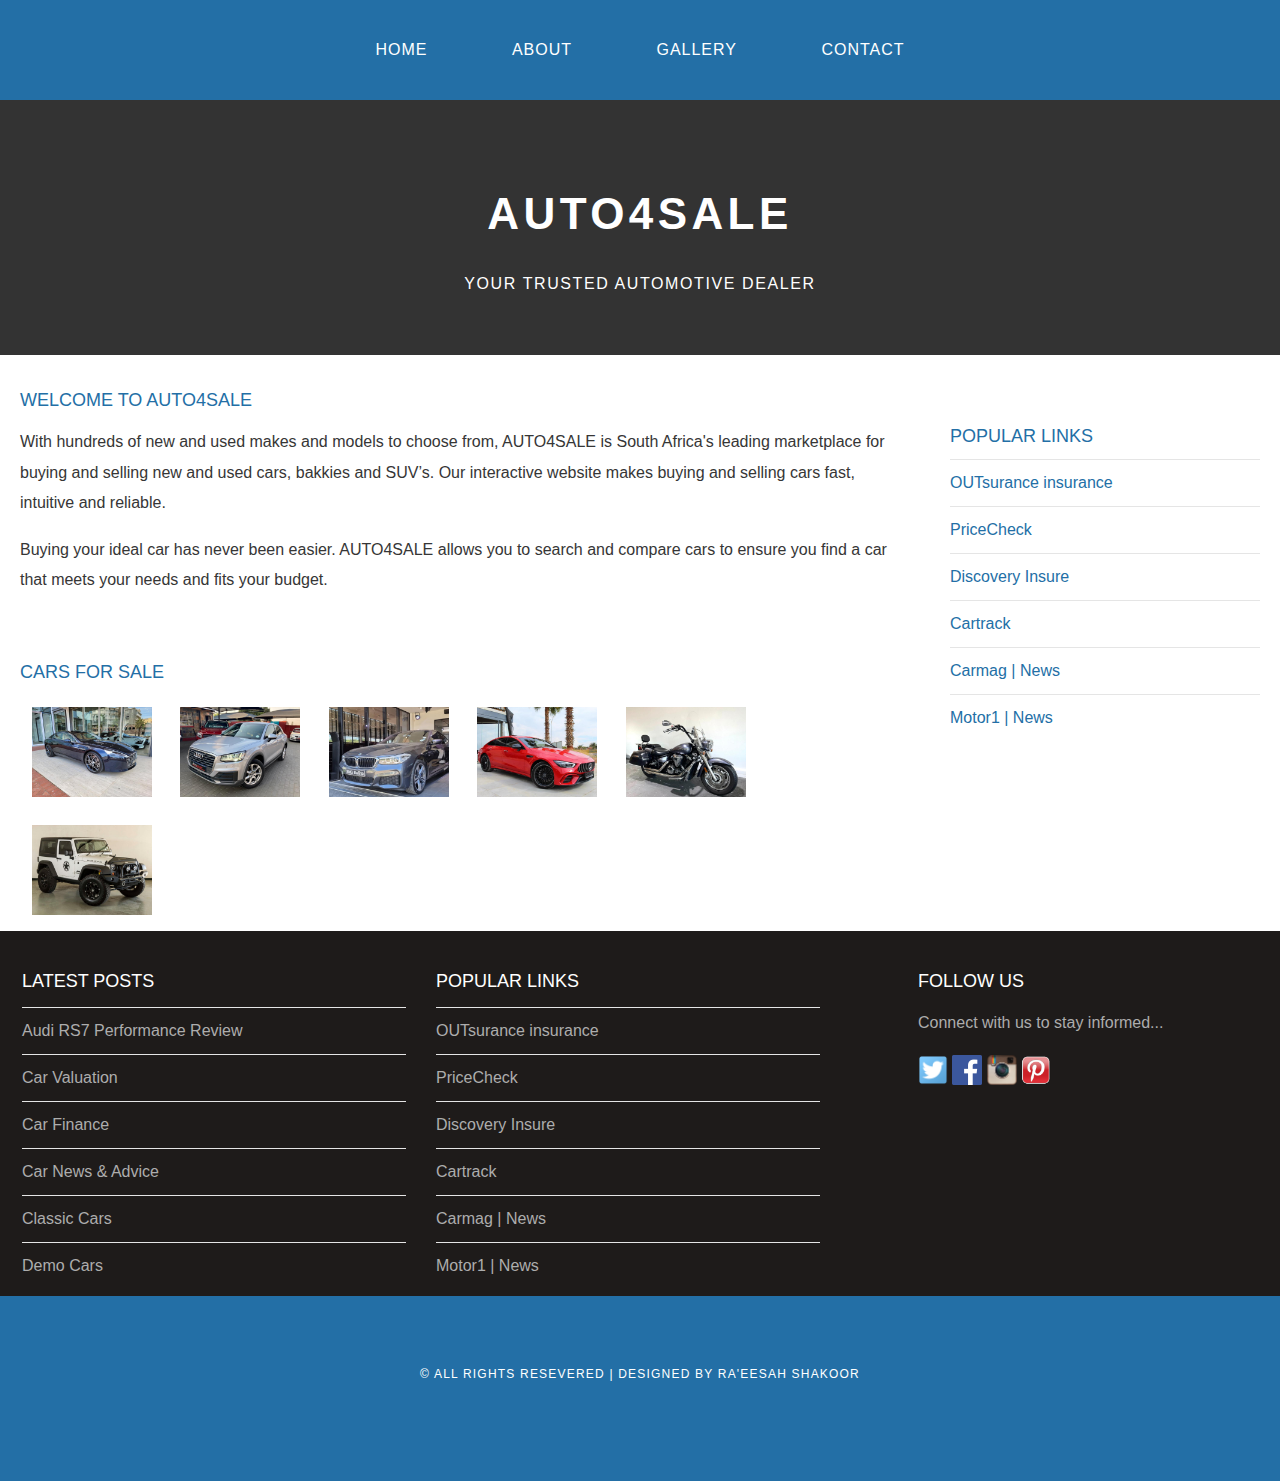
<file: index.html>
<!DOCTYPE html>
<html>
    <head>
        <title>Auto4Sale</title>
        <link rel="stylesheet" href="style.css">
    </head>
    <body>
        <div id="menu">
            <ul>
                <li><a href="index.html">Home</a></li>
                <li><a href="about.html">About</a></li>
                <li><a href="gallery.html">Gallery</a></li>
                <li><a href="contact.html">Contact</a></li>
            </ul>
        </div>

        <div id="header">
            <h1>AUTO4SALE</h1>
            <p>Your trusted automotive dealer</p>
        </div>

        <div id="page">
            <div id="content">
                <h2>Welcome to AUTO4SALE</h2>
                <p>With hundreds of new and used makes and models to choose from, AUTO4SALE is South Africa's leading marketplace for buying and selling new and used cars, bakkies and SUV’s. Our interactive website makes buying and selling cars fast, intuitive and reliable.</p>
                <p>Buying your ideal car has never been easier. AUTO4SALE allows you to search and compare cars to ensure you find a car that meets your needs and fits your budget.</p>
                <br/><br/>
                <h2>Cars For Sale</h2>
                <div id="gallery">
                    <a href="aston-martin.html"><img src="images/aston-martin1.jpg"></a>
                    <a href="audi.html"><img src="images/audi1.jpg"></a>
                    <a href="bmw.html"><img src="images/bmw1.jpg"></a>
                    <a href="mercedes.html"><img src="images/mercedes1.jpg"></a>
                    <a href="yamaha.html"><img src="images/yamaha1.jpg"></a>
                    <a href="jeep.html"><img src="images/jeep1.jpg"></a>
                </div>
            </div>
            <br/><br/>
            <div id="sidebar">
                <h2>Popular Links</h2>
                <ul class="styled">
                    <li><a href="https://www.outsurance.co.za/">OUTsurance insurance</a></li>
                    <li><a href="https://www.pricecheck.co.za/">PriceCheck</a></li>
                    <li><a href="https://www.discovery.co.za/">Discovery Insure</a></li>
                    <li><a href="https://www.cartrack.co.za/">Cartrack</a></li>
                    <li><a href="https://www.carmag.co.za/news/">Carmag | News</a></li>
                    <li><a href="https://www.motor1.com/news/">Motor1 | News</a></li>
                </ul>
            </div>
        </div>

            <div id="footer">
                <div id="box1">
                    <h2>Latest Posts</h2>
                    <ul class="styled">
                        <li><a href="#">Audi RS7 Performance Review</a></li>
                        <li><a href="#">Car Valuation</a></li>
                        <li><a href="#">Car Finance</a></li>
                        <li><a href="#">Car News & Advice</a></li>
                        <li><a href="#">Classic Cars</a></li>
                        <li><a href="#">Demo Cars</a></li>
                    </ul>
                </div>
                <div id="box2">
                    <h2>Popular Links</h2>
                    <ul class="styled">
                        <li><a href="https://www.outsurance.co.za/">OUTsurance insurance</a></li>
                        <li><a href="https://www.pricecheck.co.za/">PriceCheck</a></li>
                        <li><a href="https://www.discovery.co.za/">Discovery Insure</a></li>
                        <li><a href="https://www.cartrack.co.za/">Cartrack</a></li>
                        <li><a href="https://www.carmag.co.za/news/">Carmag | News</a></li>
                        <li><a href="https://www.motor1.com/news/">Motor1 | News</a></li>
                    </ul>
                </div>
                <div id="box3">
                    <h2>Follow Us</h2>
                    <p>Connect with us to stay informed...</p>
                    <a href="#"><img src="images/twitter.png" height="30"/></a>
                    <a href="#"><img src="images/facebook.png" height="30"/></a>
                    <a href="#"><img src="images/instagram.png" height="30"/></a>
                    <a href="#"><img src="images/pinterest.png" height="30"/></a>
                </div>
            </div>
            <div id="copyright">
                <p>&copy; All Rights Resevered | Designed by Ra'eesah Shakoor</p>
            </div>
    </body>
</html>
</file>
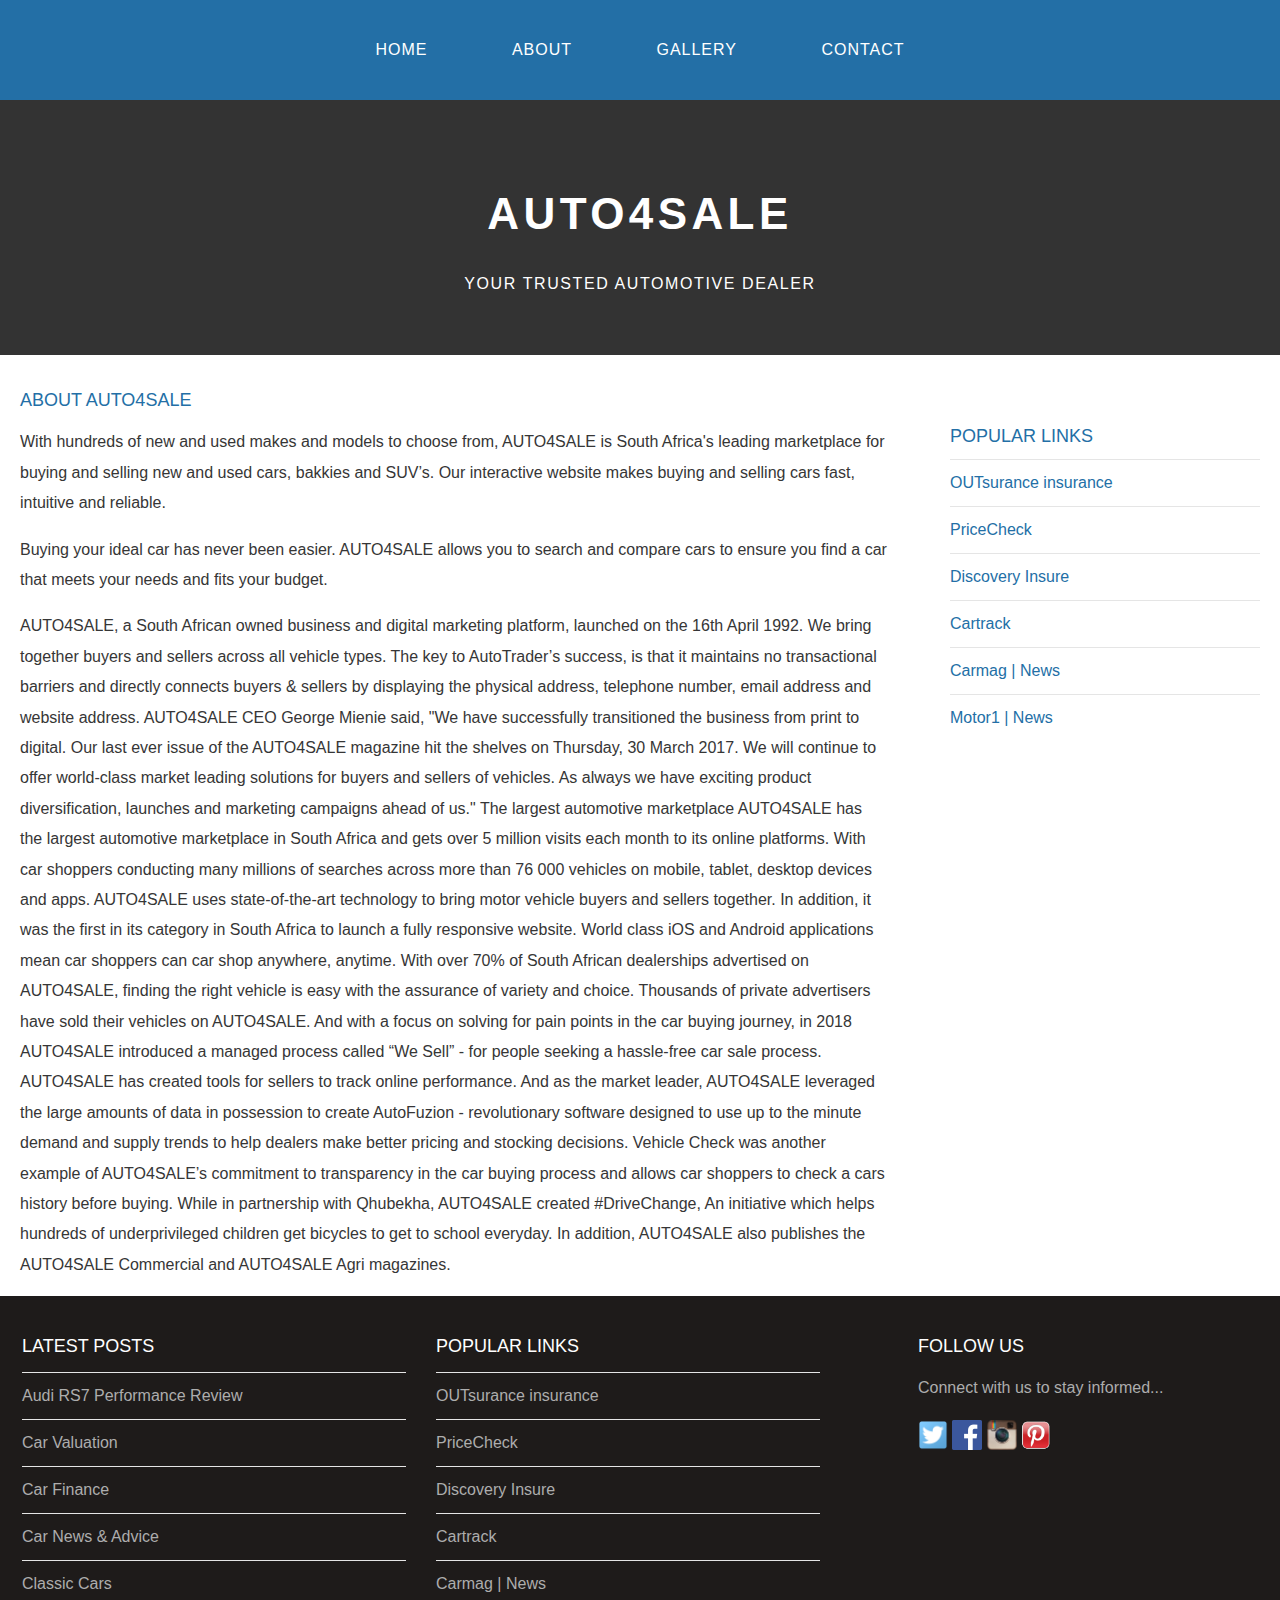
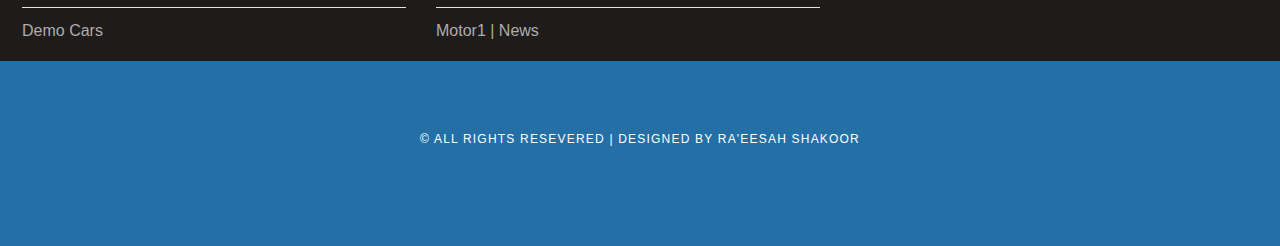
<file: about.html>
<!DOCTYPE html>
<html>
    <head>
        <title>Auto4Sale | About</title>
        <link rel="stylesheet" href="style.css">
    </head>
    <body>
        <div id="menu">
            <ul>
                <li><a href="index.html">Home</a></li>
                <li><a href="about.html">About</a></li>
                <li><a href="gallery.html">Gallery</a></li>
                <li><a href="contact.html">Contact</a></li>
            </ul>
        </div>

        <div id="header">
            <h1>AUTO4SALE</h1>
            <p>Your trusted automotive dealer</p>
        </div>

        <div id="page">
            <div id="content">
                <h2>About AUTO4SALE</h2>
                <p>With hundreds of new and used makes and models to choose from, AUTO4SALE is South Africa's leading marketplace for buying and selling new and used cars, bakkies and SUV’s. Our interactive website makes buying and selling cars fast, intuitive and reliable.</p>
                <p>Buying your ideal car has never been easier. AUTO4SALE allows you to search and compare cars to ensure you find a car that meets your needs and fits your budget.</p>
                <p>AUTO4SALE, a South African owned business and digital marketing platform, launched on the 16th April 1992. We bring together buyers and sellers across all vehicle types. The key to AutoTrader’s success, is that it maintains no transactional barriers and directly connects buyers & sellers by displaying the physical address, telephone number, email address and website address.

                    AUTO4SALE CEO George Mienie said, "We have successfully transitioned the business from print to digital. Our last ever issue of the AUTO4SALE magazine hit the shelves on Thursday, 30 March 2017. We will continue to offer world-class market leading solutions for buyers and sellers of vehicles. As always we have exciting product diversification, launches and marketing campaigns ahead of us."
                    
                    The largest automotive marketplace
                    AUTO4SALE has the largest automotive marketplace in South Africa and gets over 5 million visits each month to its online platforms. With car shoppers conducting many millions of searches across more than 76 000 vehicles on mobile, tablet, desktop devices and apps.
                    
                    AUTO4SALE uses state-of-the-art technology to bring motor vehicle buyers and sellers together. In addition, it was the first in its category in South Africa to launch a fully responsive website. World class iOS and Android applications mean car shoppers can car shop anywhere, anytime.
                    
                    With over 70% of South African dealerships advertised on AUTO4SALE, finding the right vehicle is easy with the assurance of variety and choice.
                    
                    Thousands of private advertisers have sold their vehicles on AUTO4SALE. And with a focus on solving for pain points in the car buying journey, in 2018 AUTO4SALE introduced a managed process called “We Sell” - for people seeking a hassle-free car sale process.
                    
                    AUTO4SALE has created tools for sellers to track online performance. And as the market leader, AUTO4SALE leveraged the large amounts of data in possession to create AutoFuzion - revolutionary software designed to use up to the minute demand and supply trends to help dealers make better pricing and stocking decisions.
                    
                    Vehicle Check was another example of AUTO4SALE’s commitment to transparency in the car buying process and allows car shoppers to check a cars history before buying.
                    
                    While in partnership with Qhubekha, AUTO4SALE created #DriveChange, An initiative which helps hundreds of underprivileged children get bicycles to get to school everyday.
                    
                    In addition, AUTO4SALE also publishes the AUTO4SALE Commercial and AUTO4SALE Agri magazines.</p>
            </div>
            <br/><br/>
            <div id="sidebar">
                <h2>Popular Links</h2>
                <ul class="styled">
                    <li><a href="https://www.outsurance.co.za/">OUTsurance insurance</a></li>
                    <li><a href="https://www.pricecheck.co.za/">PriceCheck</a></li>
                    <li><a href="https://www.discovery.co.za/">Discovery Insure</a></li>
                    <li><a href="https://www.cartrack.co.za/">Cartrack</a></li>
                    <li><a href="https://www.carmag.co.za/news/">Carmag | News</a></li>
                    <li><a href="https://www.motor1.com/news/">Motor1 | News</a></li>
                </ul>
            </div>
        </div>

            <div id="footer">
                <div id="box1">
                    <h2>Latest Posts</h2>
                    <ul class="styled">
                        <li><a href="#">Audi RS7 Performance Review</a></li>
                        <li><a href="#">Car Valuation</a></li>
                        <li><a href="#">Car Finance</a></li>
                        <li><a href="#">Car News & Advice</a></li>
                        <li><a href="#">Classic Cars</a></li>
                        <li><a href="#">Demo Cars</a></li>
                    </ul>
                </div>
                <div id="box2">
                    <h2>Popular Links</h2>
                    <ul class="styled">
                        <li><a href="https://www.outsurance.co.za/">OUTsurance insurance</a></li>
                        <li><a href="https://www.pricecheck.co.za/">PriceCheck</a></li>
                        <li><a href="https://www.discovery.co.za/">Discovery Insure</a></li>
                        <li><a href="https://www.cartrack.co.za/">Cartrack</a></li>
                        <li><a href="https://www.carmag.co.za/news/">Carmag | News</a></li>
                        <li><a href="https://www.motor1.com/news/">Motor1 | News</a></li>
                    </ul>
                </div>
                <div id="box3">
                    <h2>Follow Us</h2>
                    <p>Connect with us to stay informed...</p>
                    <a href="#"><img src="images/twitter.png" height="30"/></a>
                    <a href="#"><img src="images/facebook.png" height="30"/></a>
                    <a href="#"><img src="images/instagram.png" height="30"/></a>
                    <a href="#"><img src="images/pinterest.png" height="30"/></a>
                </div>
            </div>
            <div id="copyright">
                <p>&copy; All Rights Resevered | Designed by Ra'eesah Shakoor</p>
            </div>
    </body>
</html>
</file>
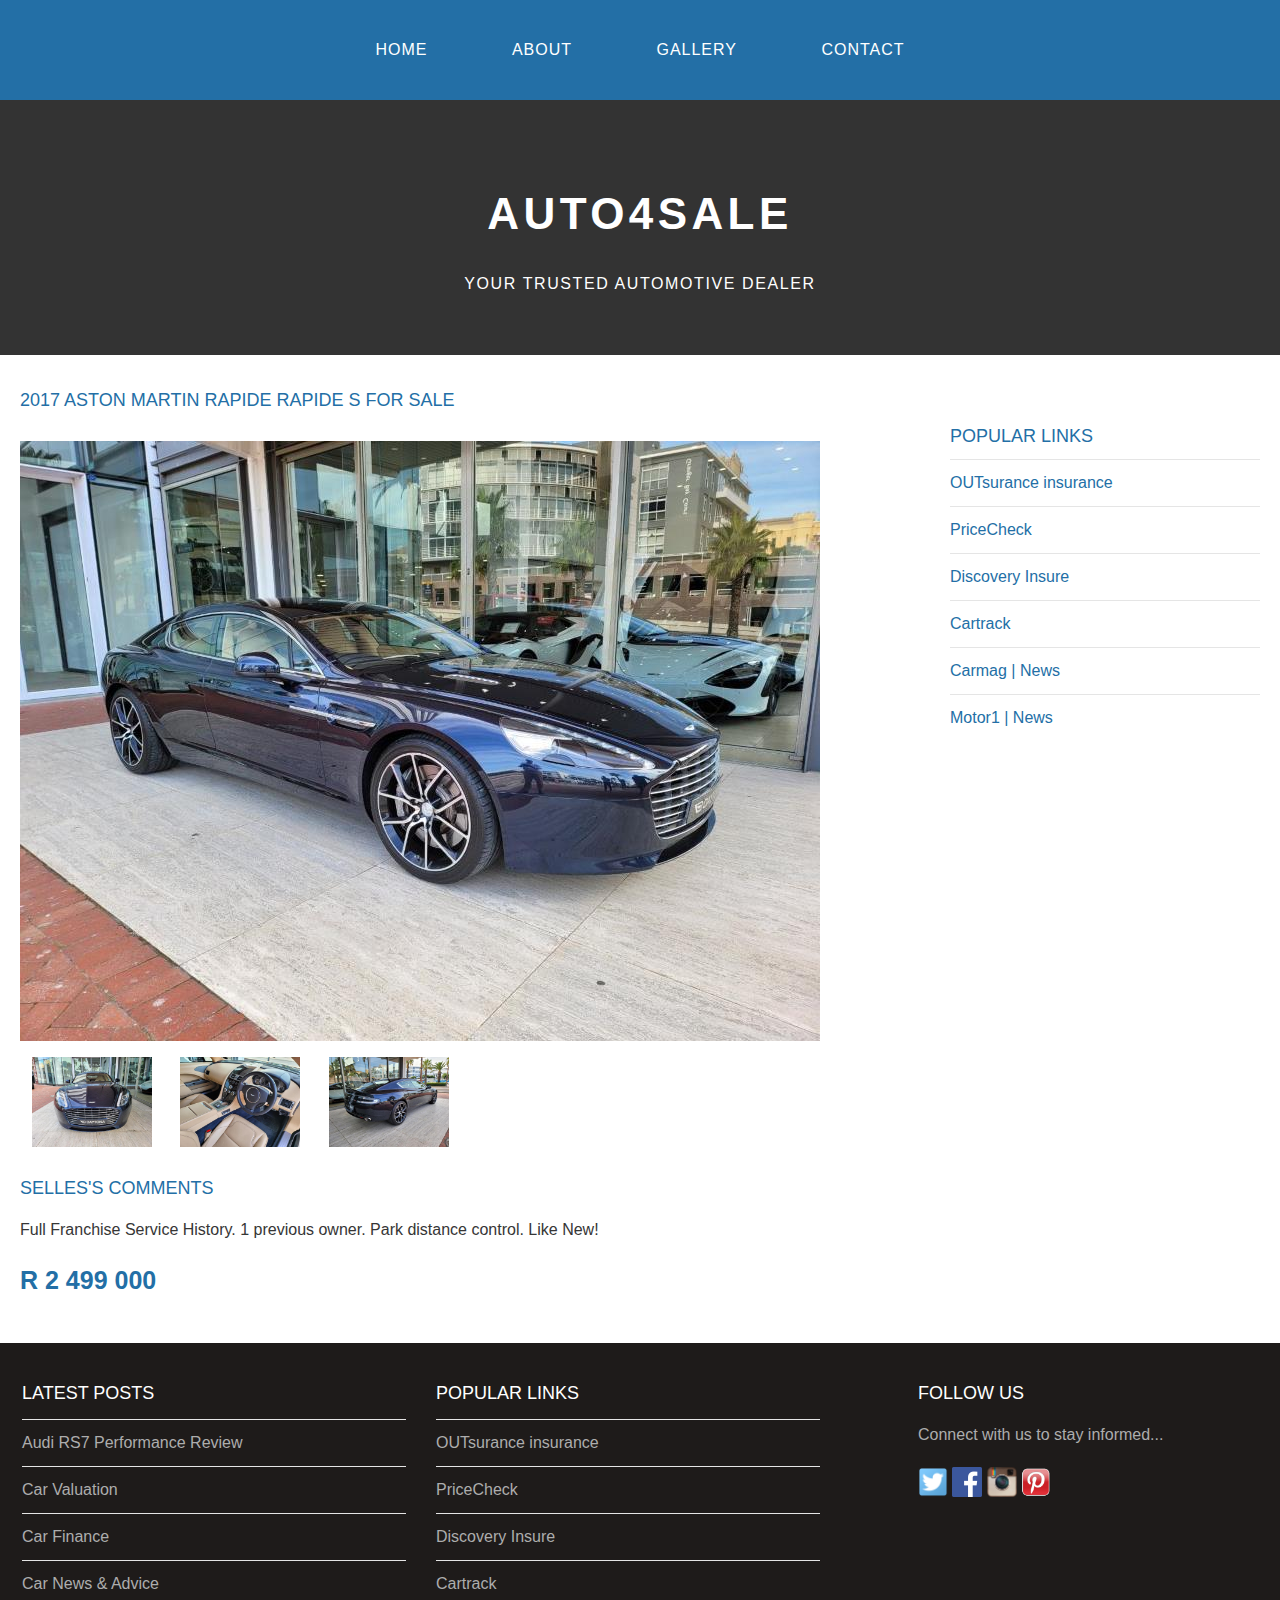
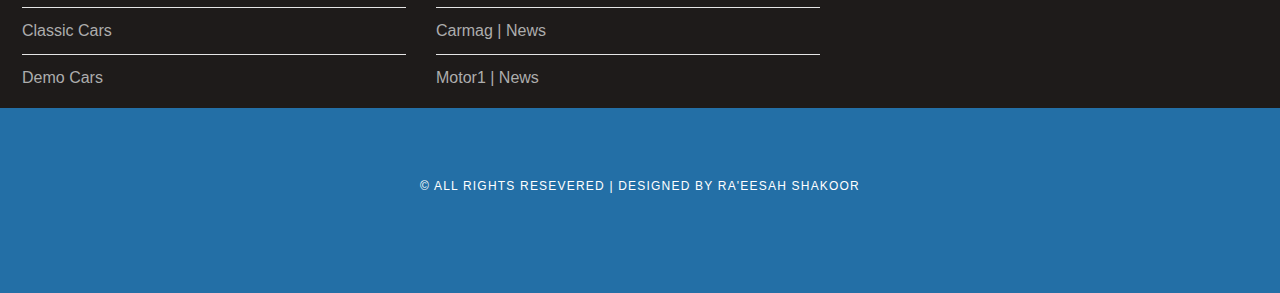
<file: aston-martin.html>
<!DOCTYPE html>
<html>
    <head>
        <title>Auto4Sale | Cars</title>
        <link rel="stylesheet" href="style.css">
    </head>
    <body>
        <div id="menu">
            <ul>
                <li><a href="index.html">Home</a></li>
                <li><a href="about.html">About</a></li>
                <li><a href="gallery.html">Gallery</a></li>
                <li><a href="contact.html">Contact</a></li>
            </ul>
        </div>

        <div id="header">
            <h1>AUTO4SALE</h1>
            <p>Your trusted automotive dealer</p>
        </div>

        <div id="page">
            <div id="content">
                <h2>2017 Aston Martin Rapide Rapide S For Sale</h2>
                <br>
                <img src="images/aston-martin1.jpg">
                <br>
                <div id="gallery">
                    <img src="images/aston-martin2.jpg">
                    <img src="images/aston-martin3.jpg">
                    <img src="images/aston-martin4.jpg">
                </div>

                <h2>Selles's Comments</h2>
                <p>Full Franchise Service History. 1 previous owner. Park distance control. Like New!</p>
                <div id="price">
                    <h2>R 2 499 000</h2><br><br>
                </div>
            </div>
            <br/><br/>
            <div id="sidebar">
                <h2>Popular Links</h2>
                <ul class="styled">
                    <li><a href="https://www.outsurance.co.za/">OUTsurance insurance</a></li>
                    <li><a href="https://www.pricecheck.co.za/">PriceCheck</a></li>
                    <li><a href="https://www.discovery.co.za/">Discovery Insure</a></li>
                    <li><a href="https://www.cartrack.co.za/">Cartrack</a></li>
                    <li><a href="https://www.carmag.co.za/news/">Carmag | News</a></li>
                    <li><a href="https://www.motor1.com/news/">Motor1 | News</a></li>
                </ul>
            </div>
        </div>

            <div id="footer">
                <div id="box1">
                    <h2>Latest Posts</h2>
                    <ul class="styled">
                        <li><a href="#">Audi RS7 Performance Review</a></li>
                        <li><a href="#">Car Valuation</a></li>
                        <li><a href="#">Car Finance</a></li>
                        <li><a href="#">Car News & Advice</a></li>
                        <li><a href="#">Classic Cars</a></li>
                        <li><a href="#">Demo Cars</a></li>
                    </ul>
                </div>
                <div id="box2">
                    <h2>Popular Links</h2>
                    <ul class="styled">
                        <li><a href="https://www.outsurance.co.za/">OUTsurance insurance</a></li>
                        <li><a href="https://www.pricecheck.co.za/">PriceCheck</a></li>
                        <li><a href="https://www.discovery.co.za/">Discovery Insure</a></li>
                        <li><a href="https://www.cartrack.co.za/">Cartrack</a></li>
                        <li><a href="https://www.carmag.co.za/news/">Carmag | News</a></li>
                        <li><a href="https://www.motor1.com/news/">Motor1 | News</a></li>
                    </ul>
                </div>
                <div id="box3">
                    <h2>Follow Us</h2>
                    <p>Connect with us to stay informed...</p>
                    <a href="#"><img src="images/twitter.png" height="30"/></a>
                    <a href="#"><img src="images/facebook.png" height="30"/></a>
                    <a href="#"><img src="images/instagram.png" height="30"/></a>
                    <a href="#"><img src="images/pinterest.png" height="30"/></a>
                </div>
            </div>
            <div id="copyright">
                <p>&copy; All Rights Resevered | Designed by Ra'eesah Shakoor</p>
            </div>
    </body>
</html>
</file>
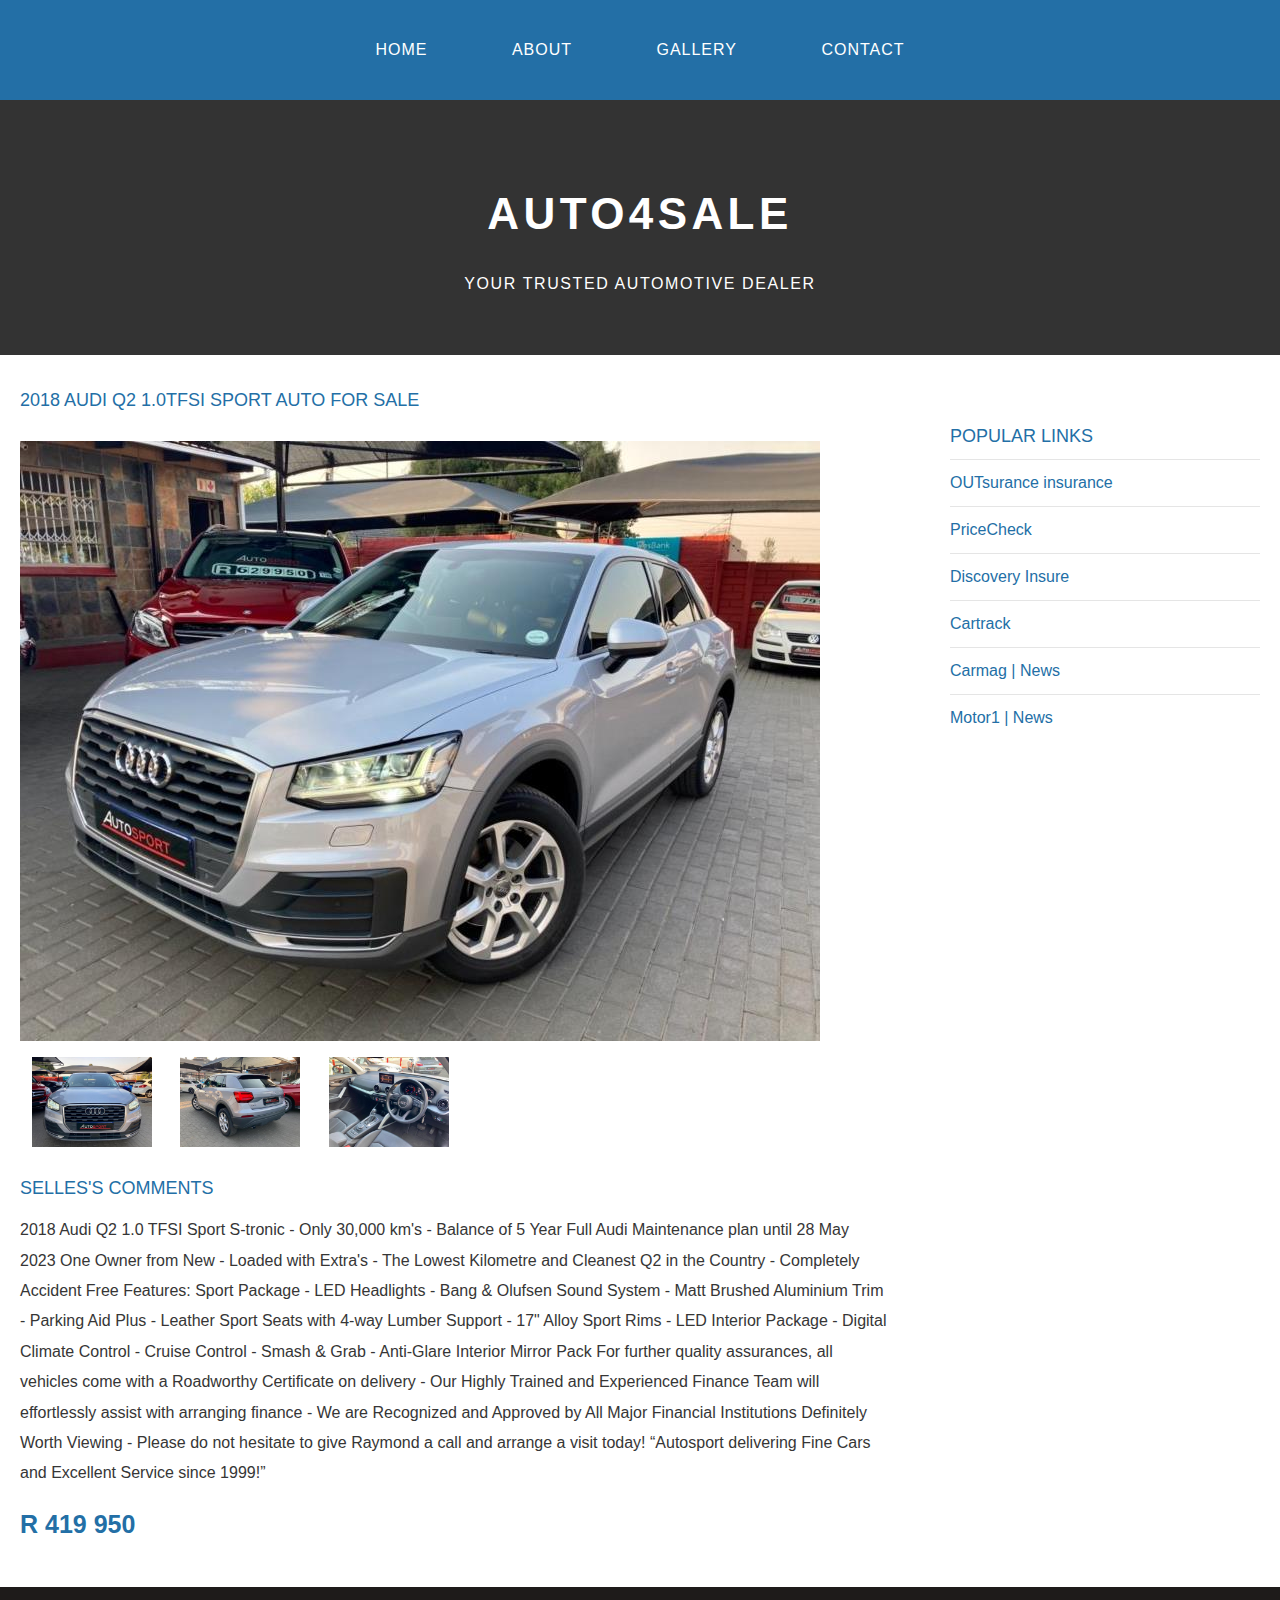
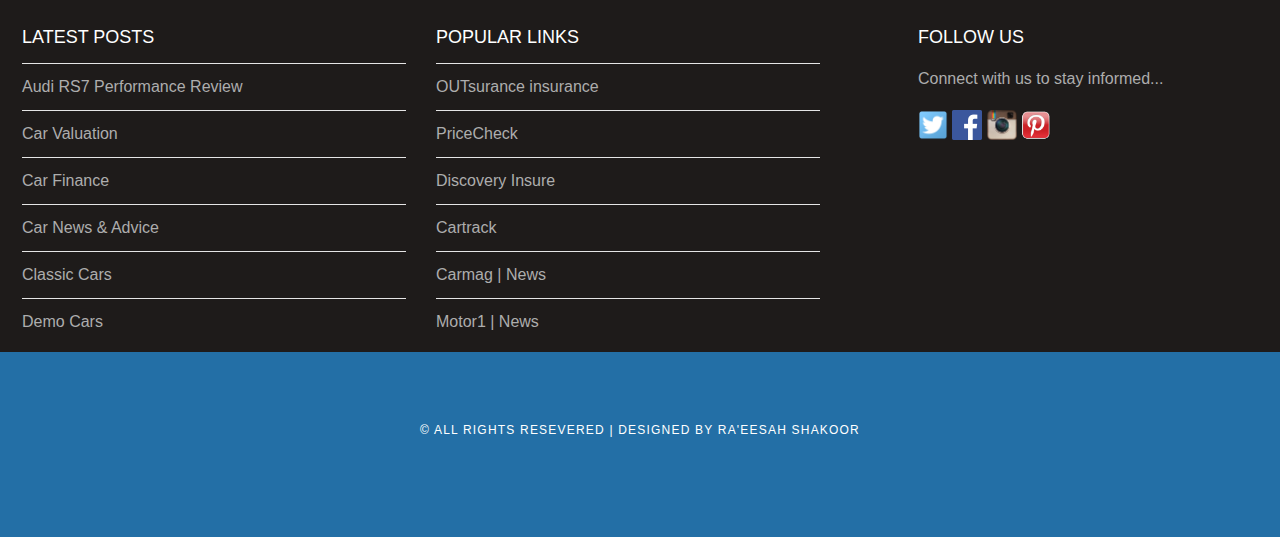
<file: audi.html>
<!DOCTYPE html>
<html>
    <head>
        <title>Auto4Sale | Cars</title>
        <link rel="stylesheet" href="style.css">
    </head>
    <body>
        <div id="menu">
            <ul>
                <li><a href="index.html">Home</a></li>
                <li><a href="about.html">About</a></li>
                <li><a href="gallery.html">Gallery</a></li>
                <li><a href="contact.html">Contact</a></li>
            </ul>
        </div>

        <div id="header">
            <h1>AUTO4SALE</h1>
            <p>Your trusted automotive dealer</p>
        </div>

        <div id="page">
            <div id="content">
                <h2>2018 Audi Q2 1.0TFSI Sport Auto For Sale</h2>
                <br>
                <img src="images/audi1.jpg">
                <br>
                <div id="gallery">
                    <img src="images/audi2.jpg">
                    <img src="images/audi3.jpg">
                    <img src="images/audi4.jpg">
                </div>

                <h2>Selles's Comments</h2>
                <p>2018 Audi Q2 1.0 TFSI Sport S-tronic - Only 30,000 km's - Balance of 5 Year Full Audi Maintenance plan until 28 May 2023 One Owner from New - Loaded with Extra's - The Lowest Kilometre and Cleanest Q2 in the Country - Completely Accident Free Features: Sport Package - LED Headlights - Bang & Olufsen Sound System - Matt Brushed Aluminium Trim - Parking Aid Plus - Leather Sport Seats with 4-way Lumber Support - 17" Alloy Sport Rims - LED Interior Package - Digital Climate Control - Cruise Control - Smash & Grab - Anti-Glare Interior Mirror Pack For further quality assurances, all vehicles come with a Roadworthy Certificate on delivery - Our Highly Trained and Experienced Finance Team will effortlessly assist with arranging finance - We are Recognized and Approved by All Major Financial Institutions Definitely Worth Viewing - Please do not hesitate to give Raymond a call and arrange a visit today! “Autosport delivering Fine Cars and Excellent Service since 1999!”</p>
                <div id="price">
                    <h2>R 419 950</h2><br><br>
                </div>
            </div>
            <br/><br/>
            <div id="sidebar">
                <h2>Popular Links</h2>
                <ul class="styled">
                    <li><a href="https://www.outsurance.co.za/">OUTsurance insurance</a></li>
                    <li><a href="https://www.pricecheck.co.za/">PriceCheck</a></li>
                    <li><a href="https://www.discovery.co.za/">Discovery Insure</a></li>
                    <li><a href="https://www.cartrack.co.za/">Cartrack</a></li>
                    <li><a href="https://www.carmag.co.za/news/">Carmag | News</a></li>
                    <li><a href="https://www.motor1.com/news/">Motor1 | News</a></li>
                </ul>
            </div>
        </div>

            <div id="footer">
                <div id="box1">
                    <h2>Latest Posts</h2>
                    <ul class="styled">
                        <li><a href="#">Audi RS7 Performance Review</a></li>
                        <li><a href="#">Car Valuation</a></li>
                        <li><a href="#">Car Finance</a></li>
                        <li><a href="#">Car News & Advice</a></li>
                        <li><a href="#">Classic Cars</a></li>
                        <li><a href="#">Demo Cars</a></li>
                    </ul>
                </div>
                <div id="box2">
                    <h2>Popular Links</h2>
                    <ul class="styled">
                        <li><a href="https://www.outsurance.co.za/">OUTsurance insurance</a></li>
                        <li><a href="https://www.pricecheck.co.za/">PriceCheck</a></li>
                        <li><a href="https://www.discovery.co.za/">Discovery Insure</a></li>
                        <li><a href="https://www.cartrack.co.za/">Cartrack</a></li>
                        <li><a href="https://www.carmag.co.za/news/">Carmag | News</a></li>
                        <li><a href="https://www.motor1.com/news/">Motor1 | News</a></li>
                    </ul>
                </div>
                <div id="box3">
                    <h2>Follow Us</h2>
                    <p>Connect with us to stay informed...</p>
                    <a href="#"><img src="images/twitter.png" height="30"/></a>
                    <a href="#"><img src="images/facebook.png" height="30"/></a>
                    <a href="#"><img src="images/instagram.png" height="30"/></a>
                    <a href="#"><img src="images/pinterest.png" height="30"/></a>
                </div>
            </div>
            <div id="copyright">
                <p>&copy; All Rights Resevered | Designed by Ra'eesah Shakoor</p>
            </div>
    </body>
</html>
</file>
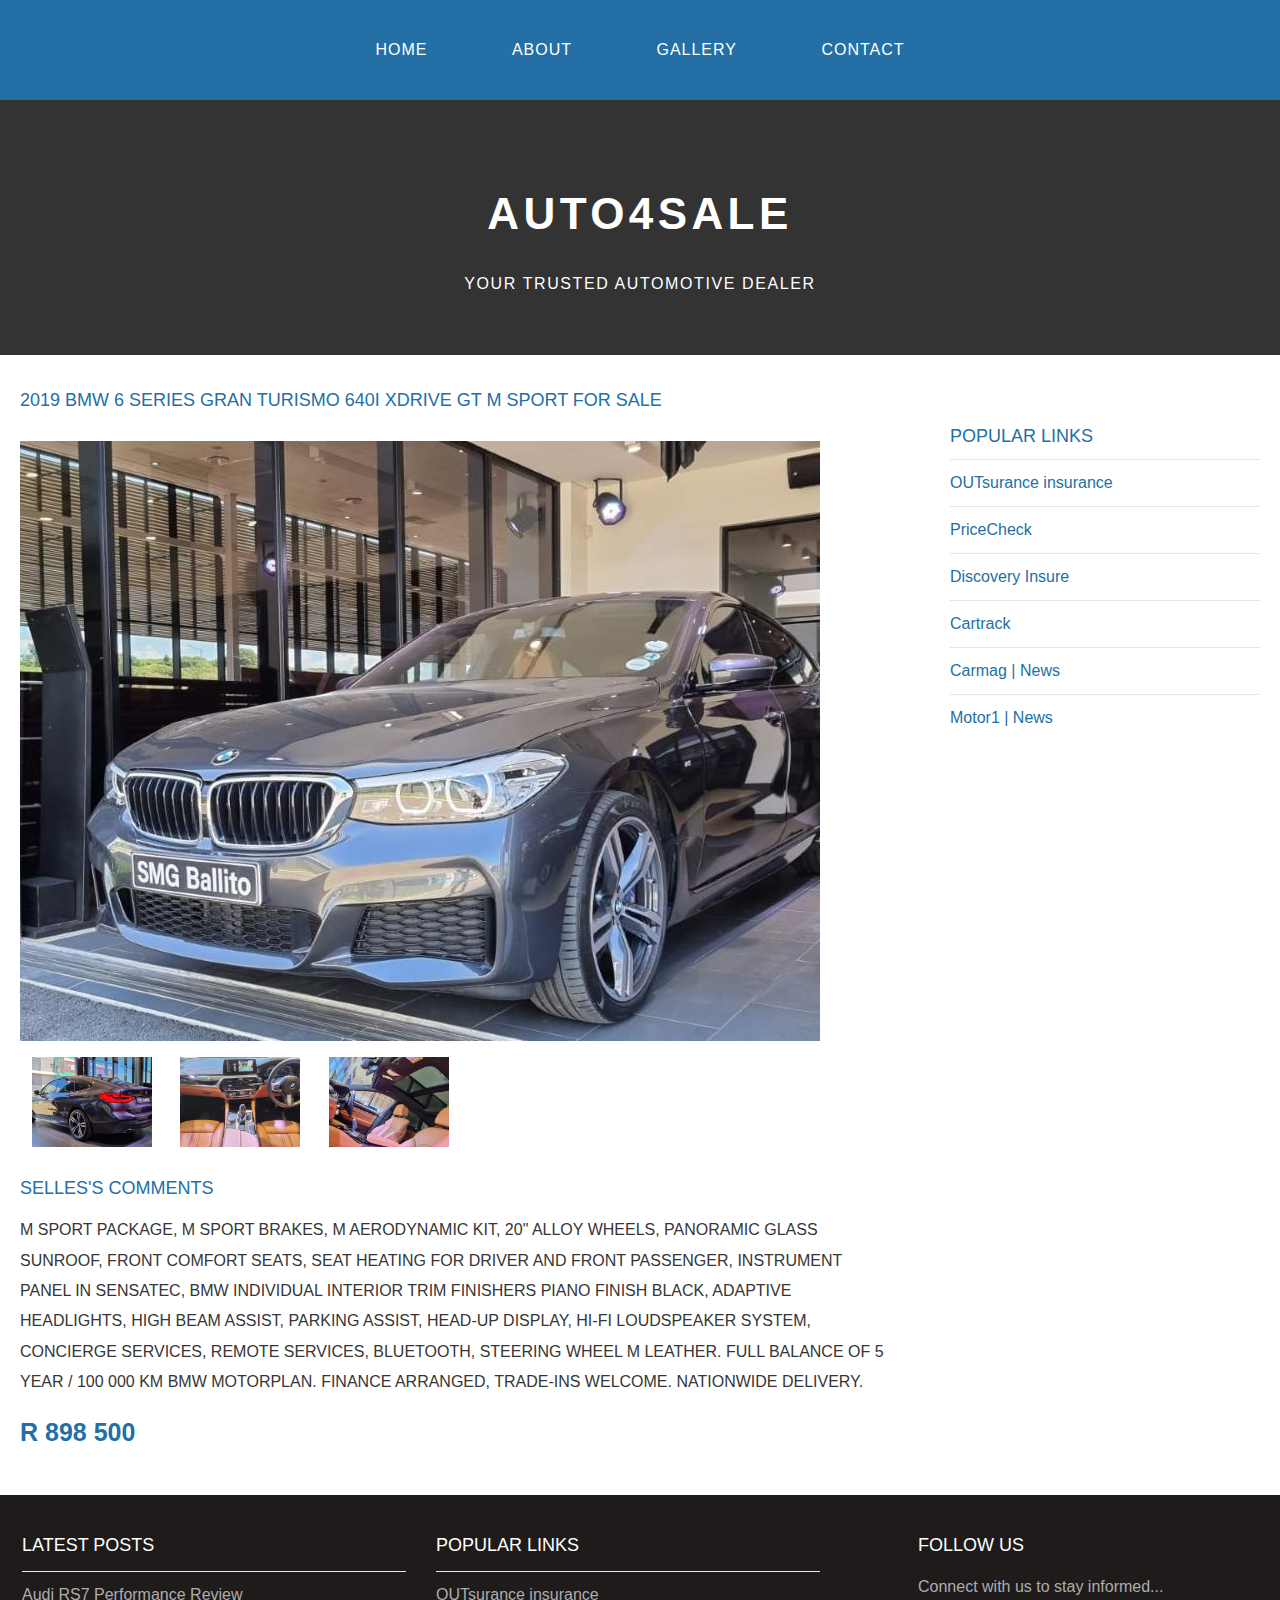
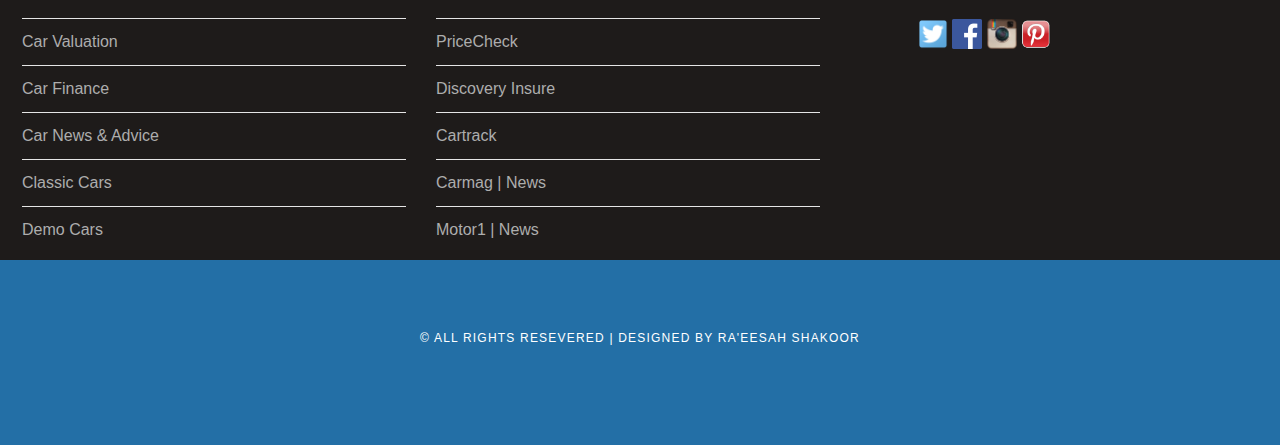
<file: bmw.html>
<!DOCTYPE html>
<html>
    <head>
        <title>Auto4Sale | Cars</title>
        <link rel="stylesheet" href="style.css">
    </head>
    <body>
        <div id="menu">
            <ul>
                <li><a href="index.html">Home</a></li>
                <li><a href="about.html">About</a></li>
                <li><a href="gallery.html">Gallery</a></li>
                <li><a href="contact.html">Contact</a></li>
            </ul>
        </div>

        <div id="header">
            <h1>AUTO4SALE</h1>
            <p>Your trusted automotive dealer</p>
        </div>

        <div id="page">
            <div id="content">
                <h2>2019 BMW 6 Series Gran Turismo 640i xDrive GT M Sport For Sale</h2>
                <br>
                <img src="images/bmw1.jpg">
                <br>
                <div id="gallery">
                    <img src="images/bmw2.jpg">
                    <img src="images/bmw3.jpg">
                    <img src="images/bmw4.jpg">
                </div>

                <h2>Selles's Comments</h2>
                <p>M SPORT PACKAGE, M SPORT BRAKES, M AERODYNAMIC KIT, 20" ALLOY WHEELS, PANORAMIC GLASS SUNROOF, FRONT COMFORT SEATS, SEAT HEATING FOR DRIVER AND FRONT PASSENGER, INSTRUMENT PANEL IN SENSATEC, BMW INDIVIDUAL INTERIOR TRIM FINISHERS PIANO FINISH BLACK, ADAPTIVE HEADLIGHTS, HIGH BEAM ASSIST, PARKING ASSIST, HEAD-UP DISPLAY, HI-FI LOUDSPEAKER SYSTEM, CONCIERGE SERVICES, REMOTE SERVICES, BLUETOOTH, STEERING WHEEL M LEATHER. FULL BALANCE OF 5 YEAR / 100 000 KM BMW MOTORPLAN. FINANCE ARRANGED, TRADE-INS WELCOME. NATIONWIDE DELIVERY.</p>
                <div id="price">
                    <h2>R 898 500</h2><br><br>
                </div>
            </div>
            <br/><br/>
            <div id="sidebar">
                <h2>Popular Links</h2>
                <ul class="styled">
                    <li><a href="https://www.outsurance.co.za/">OUTsurance insurance</a></li>
                    <li><a href="https://www.pricecheck.co.za/">PriceCheck</a></li>
                    <li><a href="https://www.discovery.co.za/">Discovery Insure</a></li>
                    <li><a href="https://www.cartrack.co.za/">Cartrack</a></li>
                    <li><a href="https://www.carmag.co.za/news/">Carmag | News</a></li>
                    <li><a href="https://www.motor1.com/news/">Motor1 | News</a></li>
                </ul>
            </div>
        </div>

            <div id="footer">
                <div id="box1">
                    <h2>Latest Posts</h2>
                    <ul class="styled">
                        <li><a href="#">Audi RS7 Performance Review</a></li>
                        <li><a href="#">Car Valuation</a></li>
                        <li><a href="#">Car Finance</a></li>
                        <li><a href="#">Car News & Advice</a></li>
                        <li><a href="#">Classic Cars</a></li>
                        <li><a href="#">Demo Cars</a></li>
                    </ul>
                </div>
                <div id="box2">
                    <h2>Popular Links</h2>
                    <ul class="styled">
                        <li><a href="https://www.outsurance.co.za/">OUTsurance insurance</a></li>
                        <li><a href="https://www.pricecheck.co.za/">PriceCheck</a></li>
                        <li><a href="https://www.discovery.co.za/">Discovery Insure</a></li>
                        <li><a href="https://www.cartrack.co.za/">Cartrack</a></li>
                        <li><a href="https://www.carmag.co.za/news/">Carmag | News</a></li>
                        <li><a href="https://www.motor1.com/news/">Motor1 | News</a></li>
                    </ul>
                </div>
                <div id="box3">
                    <h2>Follow Us</h2>
                    <p>Connect with us to stay informed...</p>
                    <a href="#"><img src="images/twitter.png" height="30"/></a>
                    <a href="#"><img src="images/facebook.png" height="30"/></a>
                    <a href="#"><img src="images/instagram.png" height="30"/></a>
                    <a href="#"><img src="images/pinterest.png" height="30"/></a>
                </div>
            </div>
            <div id="copyright">
                <p>&copy; All Rights Resevered | Designed by Ra'eesah Shakoor</p>
            </div>
    </body>
</html>
</file>
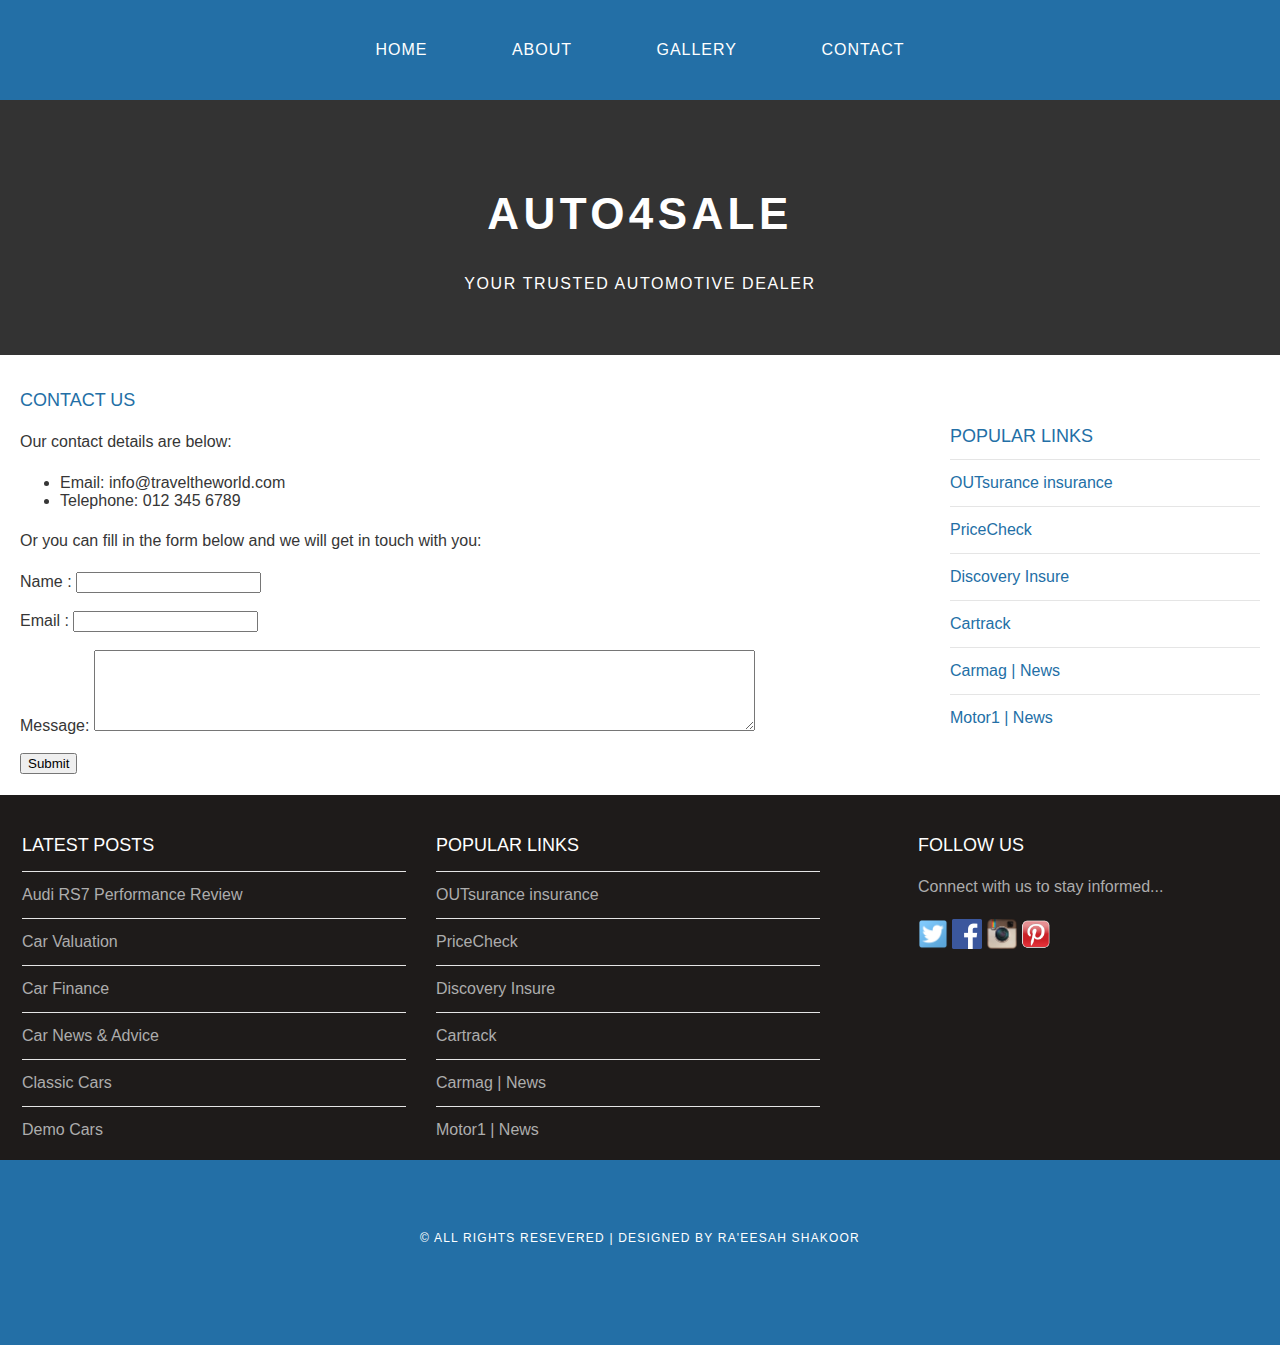
<file: contact.html>
<!DOCTYPE html>
<html>
    <head>
        <title>Auto4Sale | Contact</title>
        <link rel="stylesheet" href="style.css">
    </head>
    <body>
        <div id="menu">
            <ul>
                <li><a href="index.html">Home</a></li>
                <li><a href="about.html">About</a></li>
                <li><a href="gallery.html">Gallery</a></li>
                <li><a href="contact.html">Contact</a></li>
            </ul>
        </div>

        <div id="header">
            <h1>AUTO4SALE</h1>
            <p>Your trusted automotive dealer</p>
        </div>

        <div id="page">
            <div id="content">
                <h2>Contact Us</h2>
                <p>Our contact details are below:</p>
                <ul class="style1">
                <li>Email: info@traveltheworld.com</li>
                <li>Telephone: 012 345 6789</li>
                </ul>

                <p>Or you can fill in the form below and we will get in touch with you:</p>
                <form>
                Name     : <input type="text" /><br/><br/>
                Email     : <input type="email" /><br/><br/>
                Message: <textarea cols="80" rows="5"></textarea><br/><br/>
                <input type="submit" value="Submit"/>
                <br/><br/>
                </form>
            </div>
            <br/><br/>
            <div id="sidebar">
                <h2>Popular Links</h2>
                <ul class="styled">
                    <li><a href="https://www.outsurance.co.za/">OUTsurance insurance</a></li>
                    <li><a href="https://www.pricecheck.co.za/">PriceCheck</a></li>
                    <li><a href="https://www.discovery.co.za/">Discovery Insure</a></li>
                    <li><a href="https://www.cartrack.co.za/">Cartrack</a></li>
                    <li><a href="https://www.carmag.co.za/news/">Carmag | News</a></li>
                    <li><a href="https://www.motor1.com/news/">Motor1 | News</a></li>
                </ul>
            </div>
        </div>

            <div id="footer">
                <div id="box1">
                    <h2>Latest Posts</h2>
                    <ul class="styled">
                        <li><a href="#">Audi RS7 Performance Review</a></li>
                        <li><a href="#">Car Valuation</a></li>
                        <li><a href="#">Car Finance</a></li>
                        <li><a href="#">Car News & Advice</a></li>
                        <li><a href="#">Classic Cars</a></li>
                        <li><a href="#">Demo Cars</a></li>
                    </ul>
                </div>
                <div id="box2">
                    <h2>Popular Links</h2>
                    <ul class="styled">
                        <li><a href="https://www.outsurance.co.za/">OUTsurance insurance</a></li>
                        <li><a href="https://www.pricecheck.co.za/">PriceCheck</a></li>
                        <li><a href="https://www.discovery.co.za/">Discovery Insure</a></li>
                        <li><a href="https://www.cartrack.co.za/">Cartrack</a></li>
                        <li><a href="https://www.carmag.co.za/news/">Carmag | News</a></li>
                        <li><a href="https://www.motor1.com/news/">Motor1 | News</a></li>
                    </ul>
                </div>
                <div id="box3">
                    <h2>Follow Us</h2>
                    <p>Connect with us to stay informed...</p>
                    <a href="#"><img src="images/twitter.png" height="30"/></a>
                    <a href="#"><img src="images/facebook.png" height="30"/></a>
                    <a href="#"><img src="images/instagram.png" height="30"/></a>
                    <a href="#"><img src="images/pinterest.png" height="30"/></a>
                </div>
            </div>
            <div id="copyright">
                <p>&copy; All Rights Resevered | Designed by Ra'eesah Shakoor</p>
            </div>
    </body>
</html>
</file>
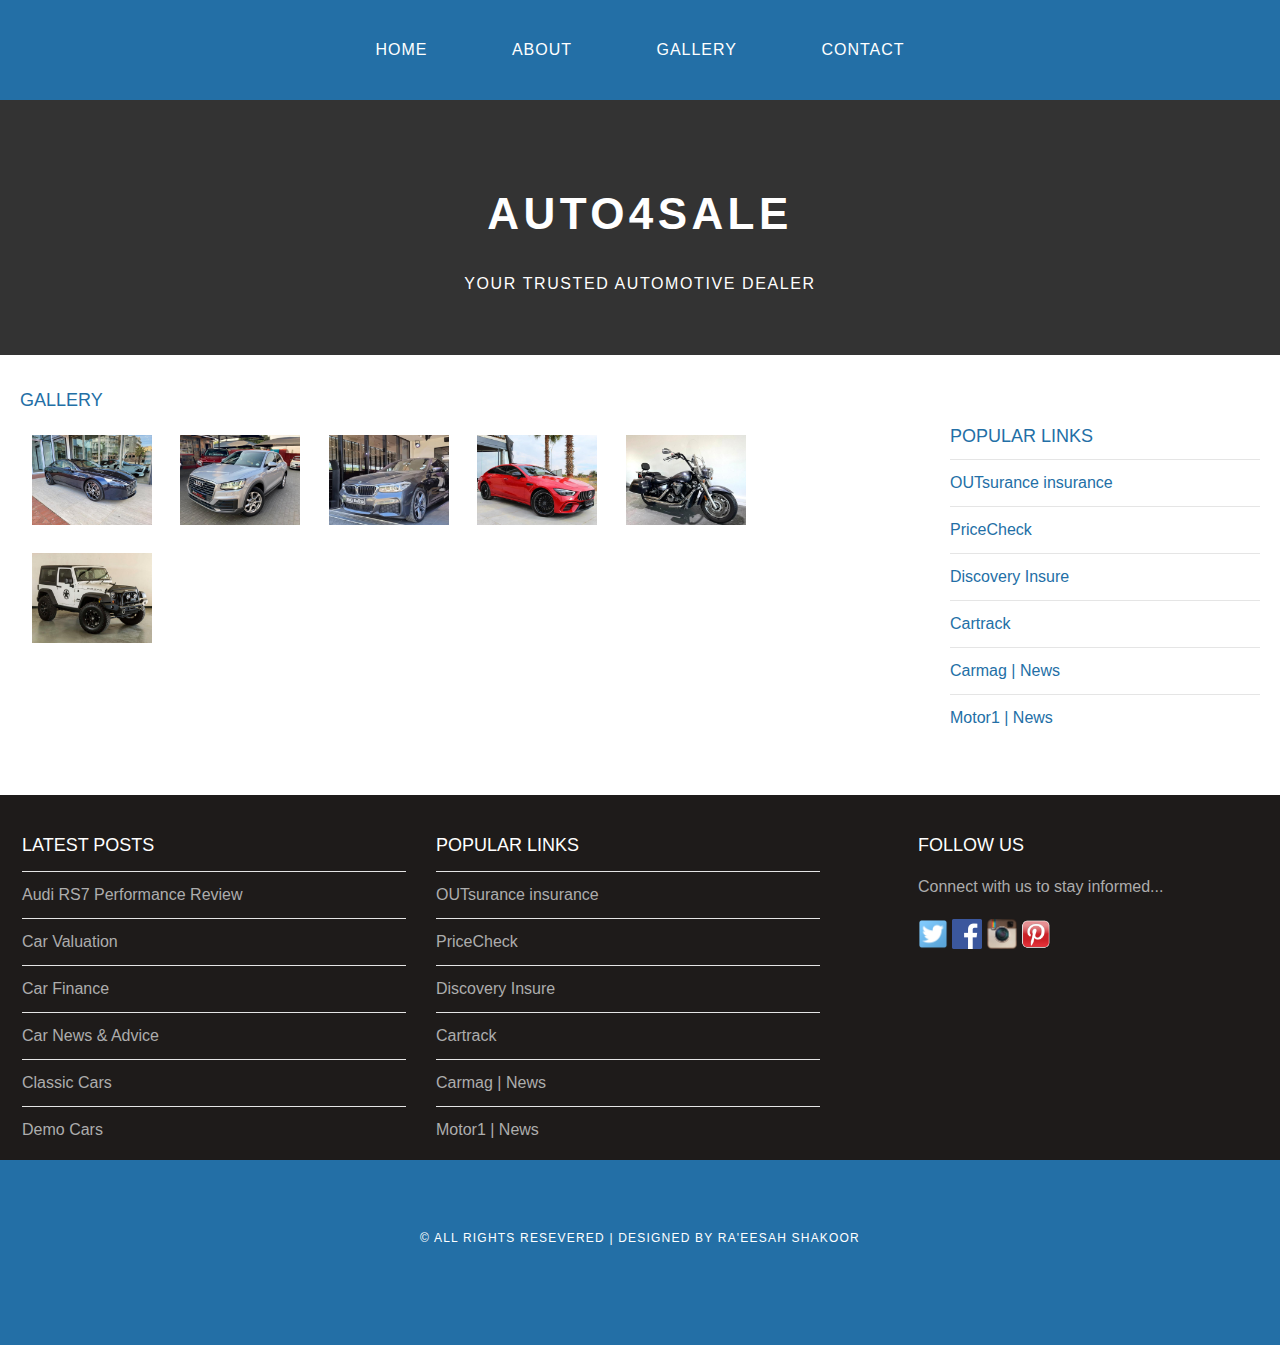
<file: gallery.html>
<!DOCTYPE html>
<html>
    <head>
        <title>Auto4Sale | Gallery</title>
        <link rel="stylesheet" href="style.css">
    </head>
    <body>
        <div id="menu">
            <ul>
                <li><a href="index.html">Home</a></li>
                <li><a href="about.html">About</a></li>
                <li><a href="gallery.html">Gallery</a></li>
                <li><a href="contact.html">Contact</a></li>
            </ul>
        </div>

        <div id="header">
            <h1>AUTO4SALE</h1>
            <p>Your trusted automotive dealer</p>
        </div>

        <div id="page">
            <div id="content">
                <h2>Gallery</h2>
                <div id="gallery">
                    <a href="aston-martin.html"><img src="images/aston-martin1.jpg"></a>
                    <a href="audi.html"><img src="images/audi1.jpg"></a>
                    <a href="bmw.html"><img src="images/bmw1.jpg"></a>
                    <a href="mercedes.html"><img src="images/mercedes1.jpg"></a>
                    <a href="yamaha.html"><img src="images/yamaha1.jpg"></a>
                    <a href="jeep.html"><img src="images/jeep1.jpg"></a>
                </div>
            </div>
            <br/><br/>
            <div id="sidebar">
                <h2>Popular Links</h2>
                <ul class="styled">
                    <li><a href="https://www.outsurance.co.za/">OUTsurance insurance</a></li>
                    <li><a href="https://www.pricecheck.co.za/">PriceCheck</a></li>
                    <li><a href="https://www.discovery.co.za/">Discovery Insure</a></li>
                    <li><a href="https://www.cartrack.co.za/">Cartrack</a></li>
                    <li><a href="https://www.carmag.co.za/news/">Carmag | News</a></li>
                    <li><a href="https://www.motor1.com/news/">Motor1 | News</a></li>
                </ul>
            </div>
        </div>

            <div id="footer">
                <div id="box1">
                    <h2>Latest Posts</h2>
                    <ul class="styled">
                        <li><a href="#">Audi RS7 Performance Review</a></li>
                        <li><a href="#">Car Valuation</a></li>
                        <li><a href="#">Car Finance</a></li>
                        <li><a href="#">Car News & Advice</a></li>
                        <li><a href="#">Classic Cars</a></li>
                        <li><a href="#">Demo Cars</a></li>
                    </ul>
                </div>
                <div id="box2">
                    <h2>Popular Links</h2>
                    <ul class="styled">
                        <li><a href="https://www.outsurance.co.za/">OUTsurance insurance</a></li>
                        <li><a href="https://www.pricecheck.co.za/">PriceCheck</a></li>
                        <li><a href="https://www.discovery.co.za/">Discovery Insure</a></li>
                        <li><a href="https://www.cartrack.co.za/">Cartrack</a></li>
                        <li><a href="https://www.carmag.co.za/news/">Carmag | News</a></li>
                        <li><a href="https://www.motor1.com/news/">Motor1 | News</a></li>
                    </ul>
                </div>
                <div id="box3">
                    <h2>Follow Us</h2>
                    <p>Connect with us to stay informed...</p>
                    <a href="#"><img src="images/twitter.png" height="30"/></a>
                    <a href="#"><img src="images/facebook.png" height="30"/></a>
                    <a href="#"><img src="images/instagram.png" height="30"/></a>
                    <a href="#"><img src="images/pinterest.png" height="30"/></a>
                </div>
            </div>
            <div id="copyright">
                <p>&copy; All Rights Resevered | Designed by Ra'eesah Shakoor</p>
            </div>
    </body>
</html>
</file>
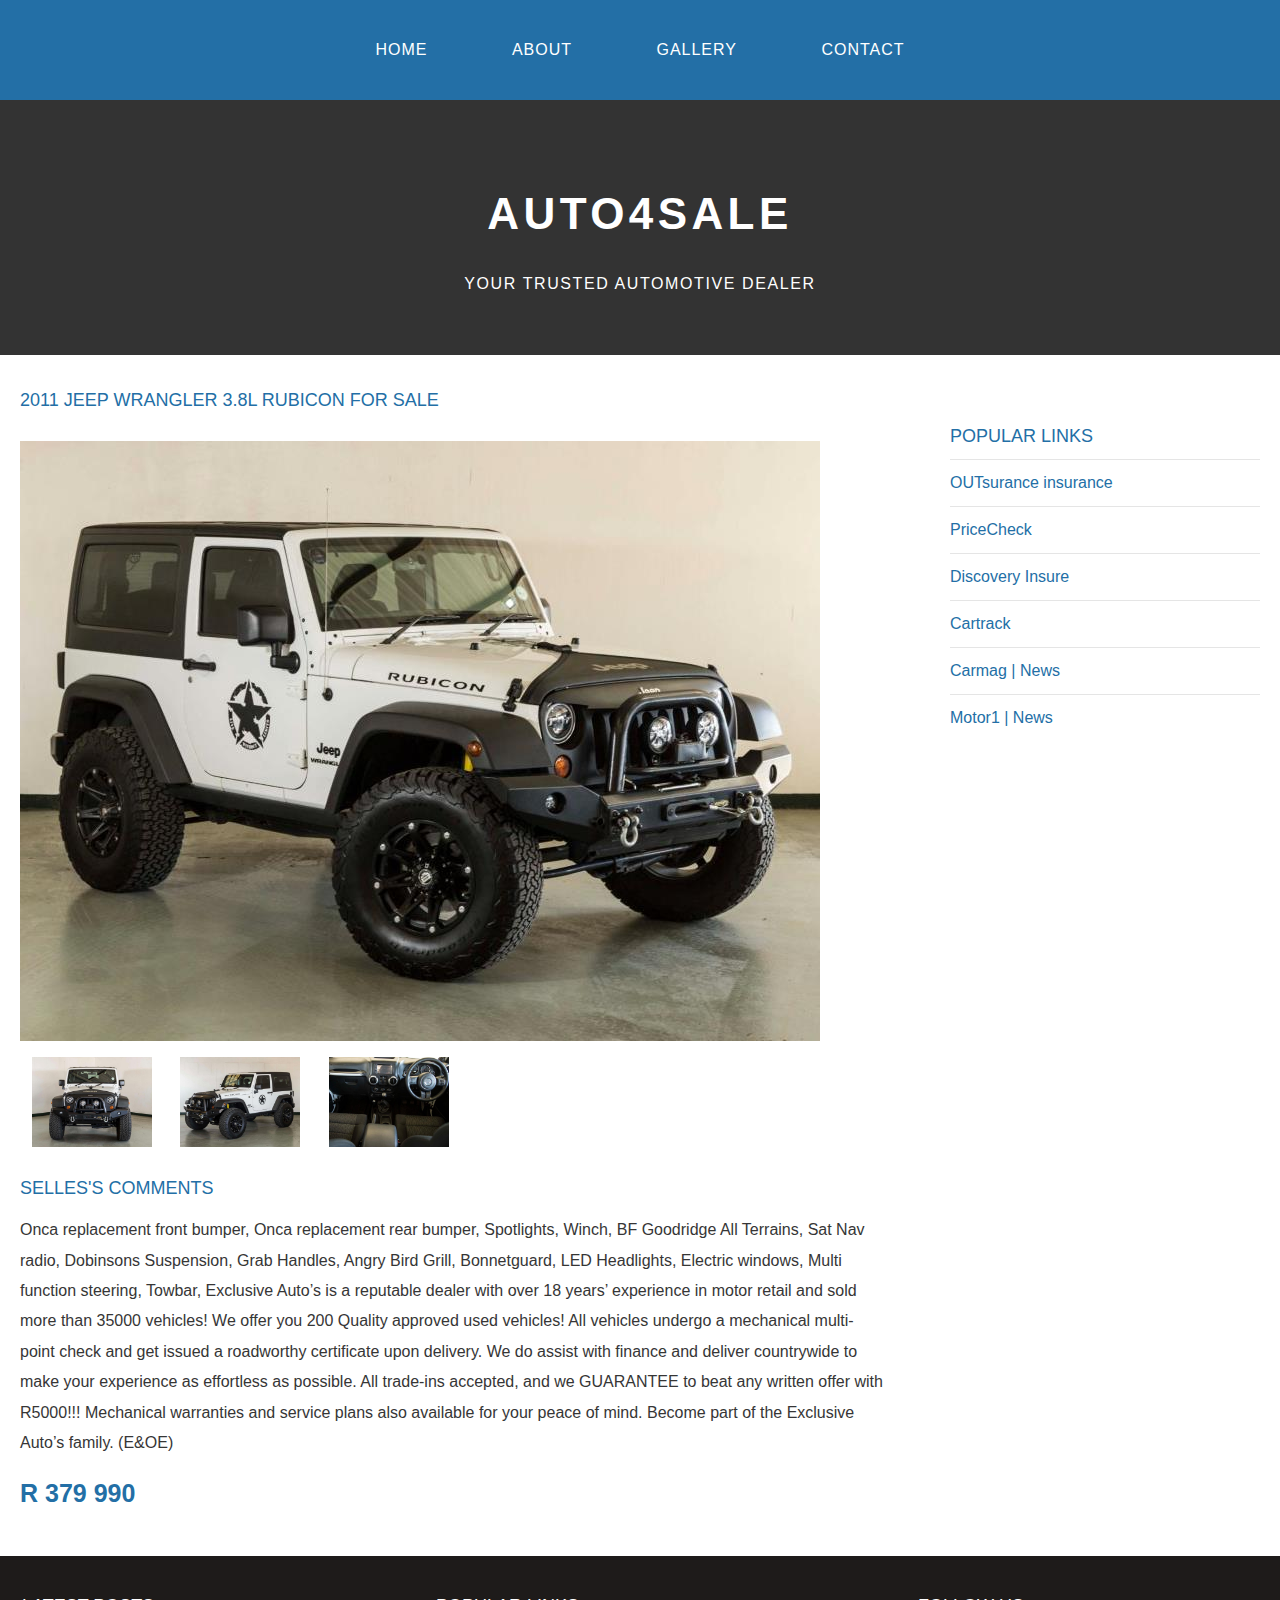
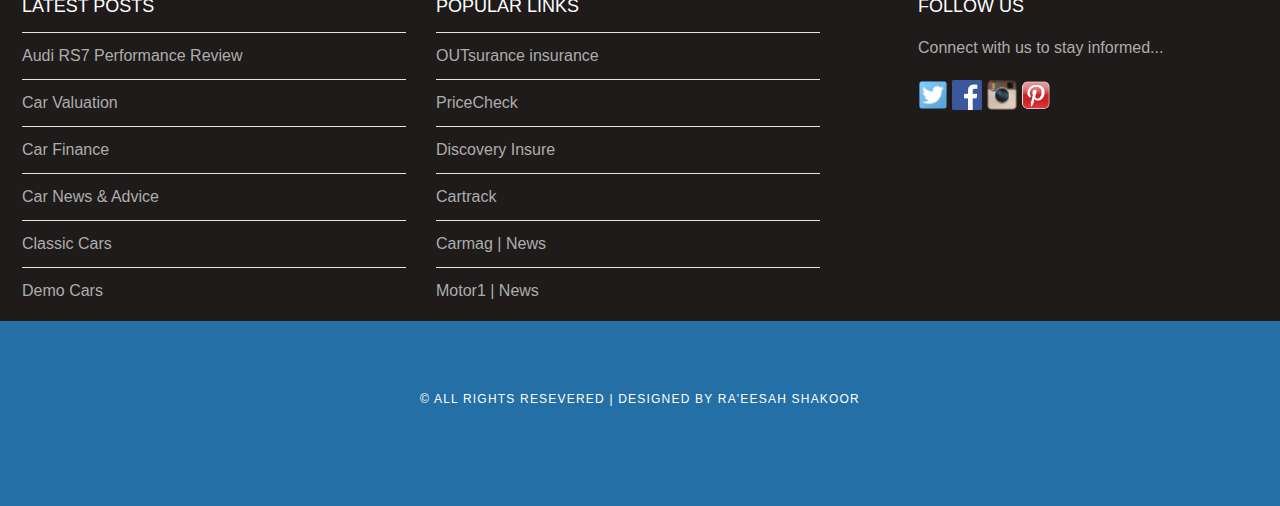
<file: jeep.html>
<!DOCTYPE html>
<html>
    <head>
        <title>Auto4Sale | Cars</title>
        <link rel="stylesheet" href="style.css">
    </head>
    <body>
        <div id="menu">
            <ul>
                <li><a href="index.html">Home</a></li>
                <li><a href="about.html">About</a></li>
                <li><a href="gallery.html">Gallery</a></li>
                <li><a href="contact.html">Contact</a></li>
            </ul>
        </div>

        <div id="header">
            <h1>AUTO4SALE</h1>
            <p>Your trusted automotive dealer</p>
        </div>

        <div id="page">
            <div id="content">
                <h2>2011 Jeep Wrangler 3.8L Rubicon For Sale</h2>
                <br>
                <img src="images/jeep1.jpg">
                <br>
                <div id="gallery">
                    <img src="images/jeep2.jpg">
                    <img src="images/jeep3.jpg">
                    <img src="images/jeep4.jpg">
                </div>

                <h2>Selles's Comments</h2>
                <p>Onca replacement front bumper, Onca replacement rear bumper, Spotlights, Winch, BF Goodridge All Terrains, Sat Nav radio, Dobinsons Suspension, Grab Handles, Angry Bird Grill, Bonnetguard, LED Headlights, Electric windows, Multi function steering, Towbar, Exclusive Auto’s is a reputable dealer with over 18 years’ experience in motor retail and sold more than 35000 vehicles! We offer you 200 Quality approved used vehicles! All vehicles undergo a mechanical multi-point check and get issued a roadworthy certificate upon delivery. We do assist with finance and deliver countrywide to make your experience as effortless as possible. All trade-ins accepted, and we GUARANTEE to beat any written offer with R5000!!! Mechanical warranties and service plans also available for your peace of mind. Become part of the Exclusive Auto’s family. (E&OE)</p>
                <div id="price">
                    <h2>R 379 990</h2><br><br>
                </div>
            </div>
            <br/><br/>
            <div id="sidebar">
                <h2>Popular Links</h2>
                <ul class="styled">
                    <li><a href="https://www.outsurance.co.za/">OUTsurance insurance</a></li>
                    <li><a href="https://www.pricecheck.co.za/">PriceCheck</a></li>
                    <li><a href="https://www.discovery.co.za/">Discovery Insure</a></li>
                    <li><a href="https://www.cartrack.co.za/">Cartrack</a></li>
                    <li><a href="https://www.carmag.co.za/news/">Carmag | News</a></li>
                    <li><a href="https://www.motor1.com/news/">Motor1 | News</a></li>
                </ul>
            </div>
        </div>

            <div id="footer">
                <div id="box1">
                    <h2>Latest Posts</h2>
                    <ul class="styled">
                        <li><a href="#">Audi RS7 Performance Review</a></li>
                        <li><a href="#">Car Valuation</a></li>
                        <li><a href="#">Car Finance</a></li>
                        <li><a href="#">Car News & Advice</a></li>
                        <li><a href="#">Classic Cars</a></li>
                        <li><a href="#">Demo Cars</a></li>
                    </ul>
                </div>
                <div id="box2">
                    <h2>Popular Links</h2>
                    <ul class="styled">
                        <li><a href="https://www.outsurance.co.za/">OUTsurance insurance</a></li>
                        <li><a href="https://www.pricecheck.co.za/">PriceCheck</a></li>
                        <li><a href="https://www.discovery.co.za/">Discovery Insure</a></li>
                        <li><a href="https://www.cartrack.co.za/">Cartrack</a></li>
                        <li><a href="https://www.carmag.co.za/news/">Carmag | News</a></li>
                        <li><a href="https://www.motor1.com/news/">Motor1 | News</a></li>
                    </ul>
                </div>
                <div id="box3">
                    <h2>Follow Us</h2>
                    <p>Connect with us to stay informed...</p>
                    <a href="#"><img src="images/twitter.png" height="30"/></a>
                    <a href="#"><img src="images/facebook.png" height="30"/></a>
                    <a href="#"><img src="images/instagram.png" height="30"/></a>
                    <a href="#"><img src="images/pinterest.png" height="30"/></a>
                </div>
            </div>
            <div id="copyright">
                <p>&copy; All Rights Resevered | Designed by Ra'eesah Shakoor</p>
            </div>
    </body>
</html>
</file>
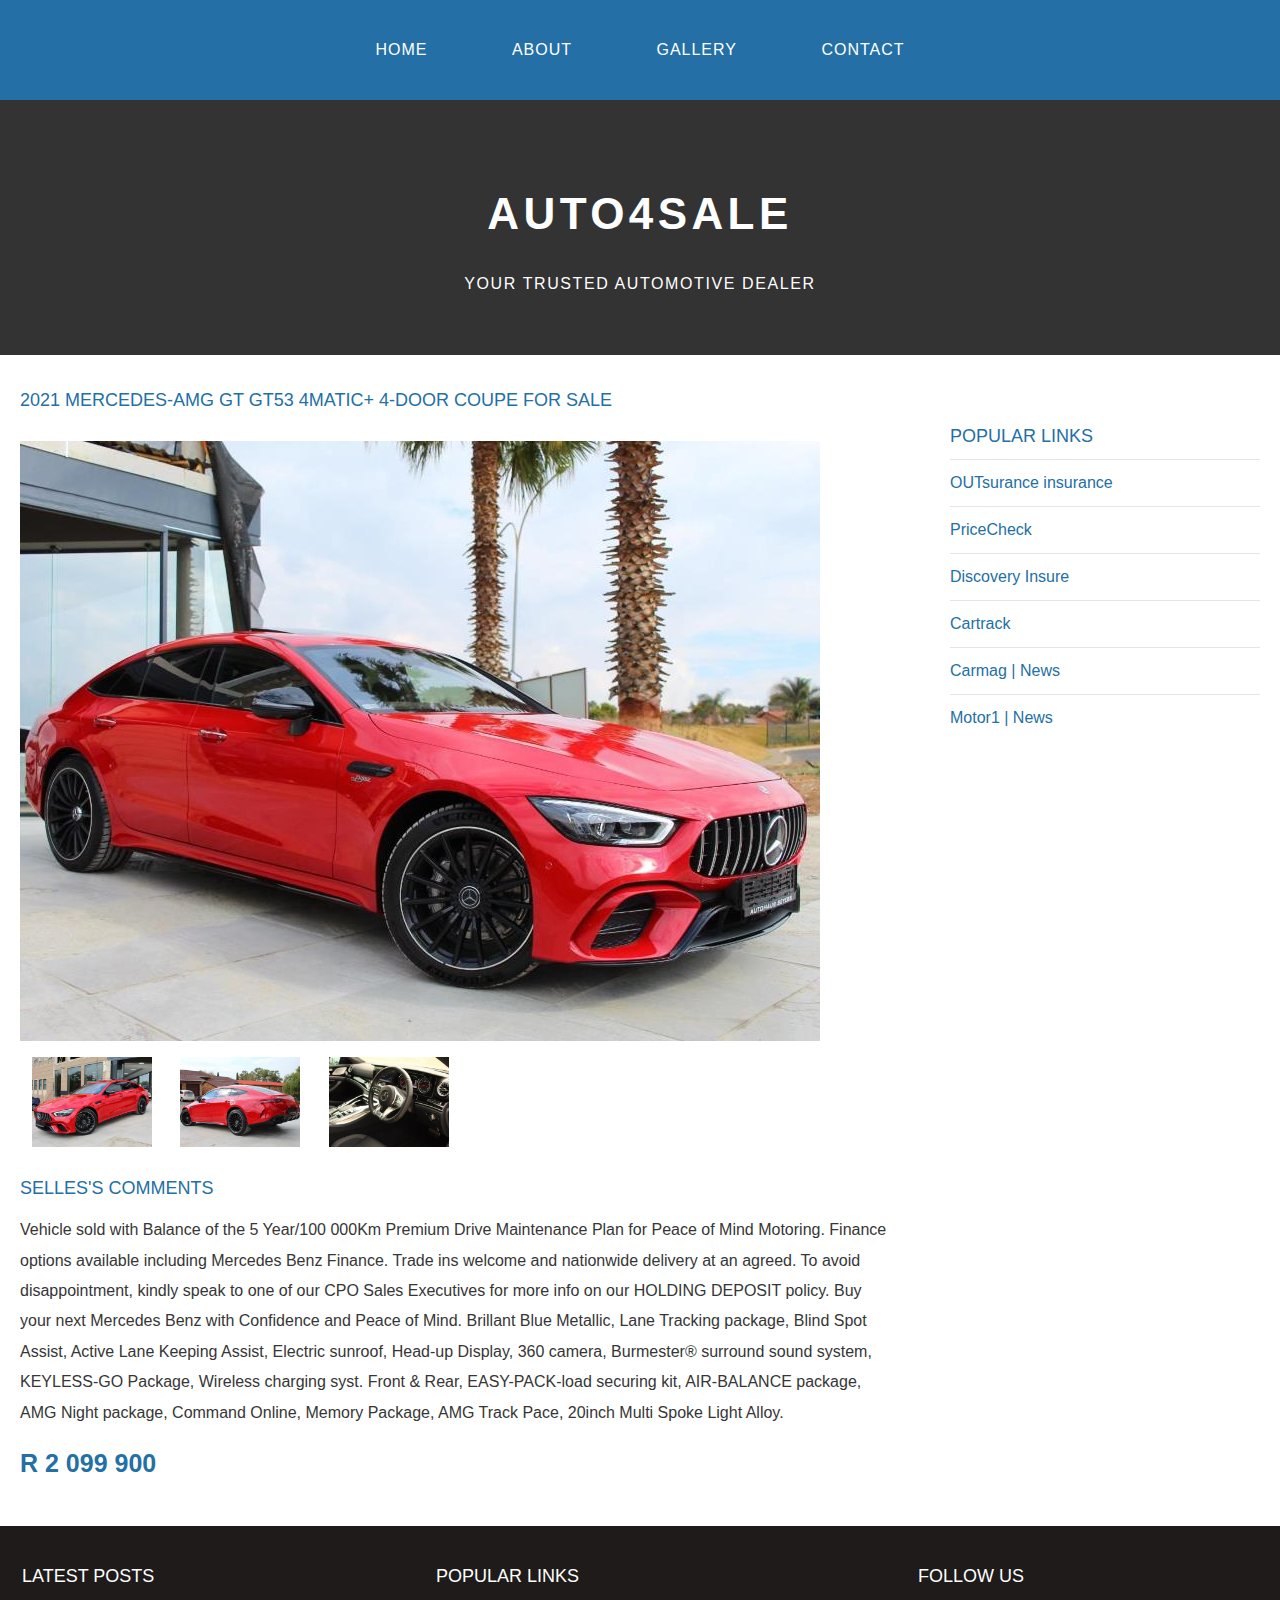
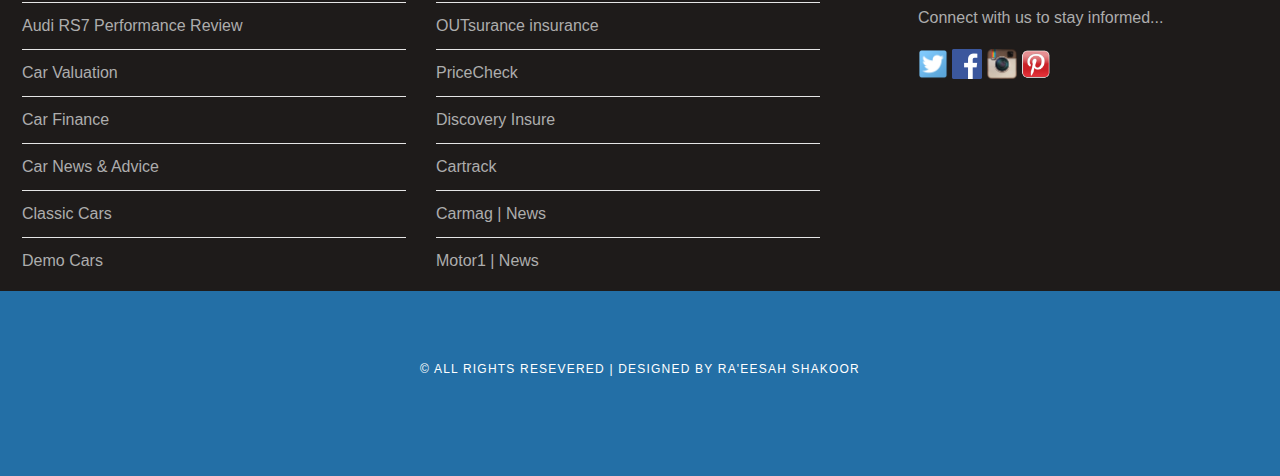
<file: mercedes.html>
<!DOCTYPE html>
<html>
    <head>
        <title>Auto4Sale | Cars</title>
        <link rel="stylesheet" href="style.css">
    </head>
    <body>
        <div id="menu">
            <ul>
                <li><a href="index.html">Home</a></li>
                <li><a href="about.html">About</a></li>
                <li><a href="gallery.html">Gallery</a></li>
                <li><a href="contact.html">Contact</a></li>
            </ul>
        </div>

        <div id="header">
            <h1>AUTO4SALE</h1>
            <p>Your trusted automotive dealer</p>
        </div>

        <div id="page">
            <div id="content">
                <h2>2021 Mercedes-AMG GT GT53 4Matic+ 4-Door Coupe For Sale</h2>
                <br>
                <img src="images/mercedes1.jpg">
                <br>
                <div id="gallery">
                    <img src="images/mercedes2.jpg">
                    <img src="images/mercedes3.jpg">
                    <img src="images/mercedes4.jpg">
                </div>

                <h2>Selles's Comments</h2>
                <p>Vehicle sold with Balance of the 5 Year/100 000Km Premium Drive Maintenance Plan for Peace of Mind Motoring. Finance options available including Mercedes Benz Finance. Trade ins welcome and nationwide delivery at an agreed. To avoid disappointment, kindly speak to one of our CPO Sales Executives for more info on our HOLDING DEPOSIT policy. Buy your next Mercedes Benz with Confidence and Peace of Mind. Brillant Blue Metallic, Lane Tracking package, Blind Spot Assist, Active Lane Keeping Assist, Electric sunroof, Head-up Display, 360 camera, Burmester® surround sound system, KEYLESS-GO Package, Wireless charging syst. Front & Rear, EASY-PACK-load securing kit, AIR-BALANCE package, AMG Night package, Command Online, Memory Package, AMG Track Pace, 20inch Multi Spoke Light Alloy.</p>
                <div id="price">
                    <h2>R 2 099 900</h2><br><br>
                </div>
            </div>
            <br/><br/>
            <div id="sidebar">
                <h2>Popular Links</h2>
                <ul class="styled">
                    <li><a href="https://www.outsurance.co.za/">OUTsurance insurance</a></li>
                    <li><a href="https://www.pricecheck.co.za/">PriceCheck</a></li>
                    <li><a href="https://www.discovery.co.za/">Discovery Insure</a></li>
                    <li><a href="https://www.cartrack.co.za/">Cartrack</a></li>
                    <li><a href="https://www.carmag.co.za/news/">Carmag | News</a></li>
                    <li><a href="https://www.motor1.com/news/">Motor1 | News</a></li>
                </ul>
            </div>
        </div>

            <div id="footer">
                <div id="box1">
                    <h2>Latest Posts</h2>
                    <ul class="styled">
                        <li><a href="#">Audi RS7 Performance Review</a></li>
                        <li><a href="#">Car Valuation</a></li>
                        <li><a href="#">Car Finance</a></li>
                        <li><a href="#">Car News & Advice</a></li>
                        <li><a href="#">Classic Cars</a></li>
                        <li><a href="#">Demo Cars</a></li>
                    </ul>
                </div>
                <div id="box2">
                    <h2>Popular Links</h2>
                    <ul class="styled">
                        <li><a href="https://www.outsurance.co.za/">OUTsurance insurance</a></li>
                        <li><a href="https://www.pricecheck.co.za/">PriceCheck</a></li>
                        <li><a href="https://www.discovery.co.za/">Discovery Insure</a></li>
                        <li><a href="https://www.cartrack.co.za/">Cartrack</a></li>
                        <li><a href="https://www.carmag.co.za/news/">Carmag | News</a></li>
                        <li><a href="https://www.motor1.com/news/">Motor1 | News</a></li>
                    </ul>
                </div>
                <div id="box3">
                    <h2>Follow Us</h2>
                    <p>Connect with us to stay informed...</p>
                    <a href="#"><img src="images/twitter.png" height="30"/></a>
                    <a href="#"><img src="images/facebook.png" height="30"/></a>
                    <a href="#"><img src="images/instagram.png" height="30"/></a>
                    <a href="#"><img src="images/pinterest.png" height="30"/></a>
                </div>
            </div>
            <div id="copyright">
                <p>&copy; All Rights Resevered | Designed by Ra'eesah Shakoor</p>
            </div>
    </body>
</html>
</file>
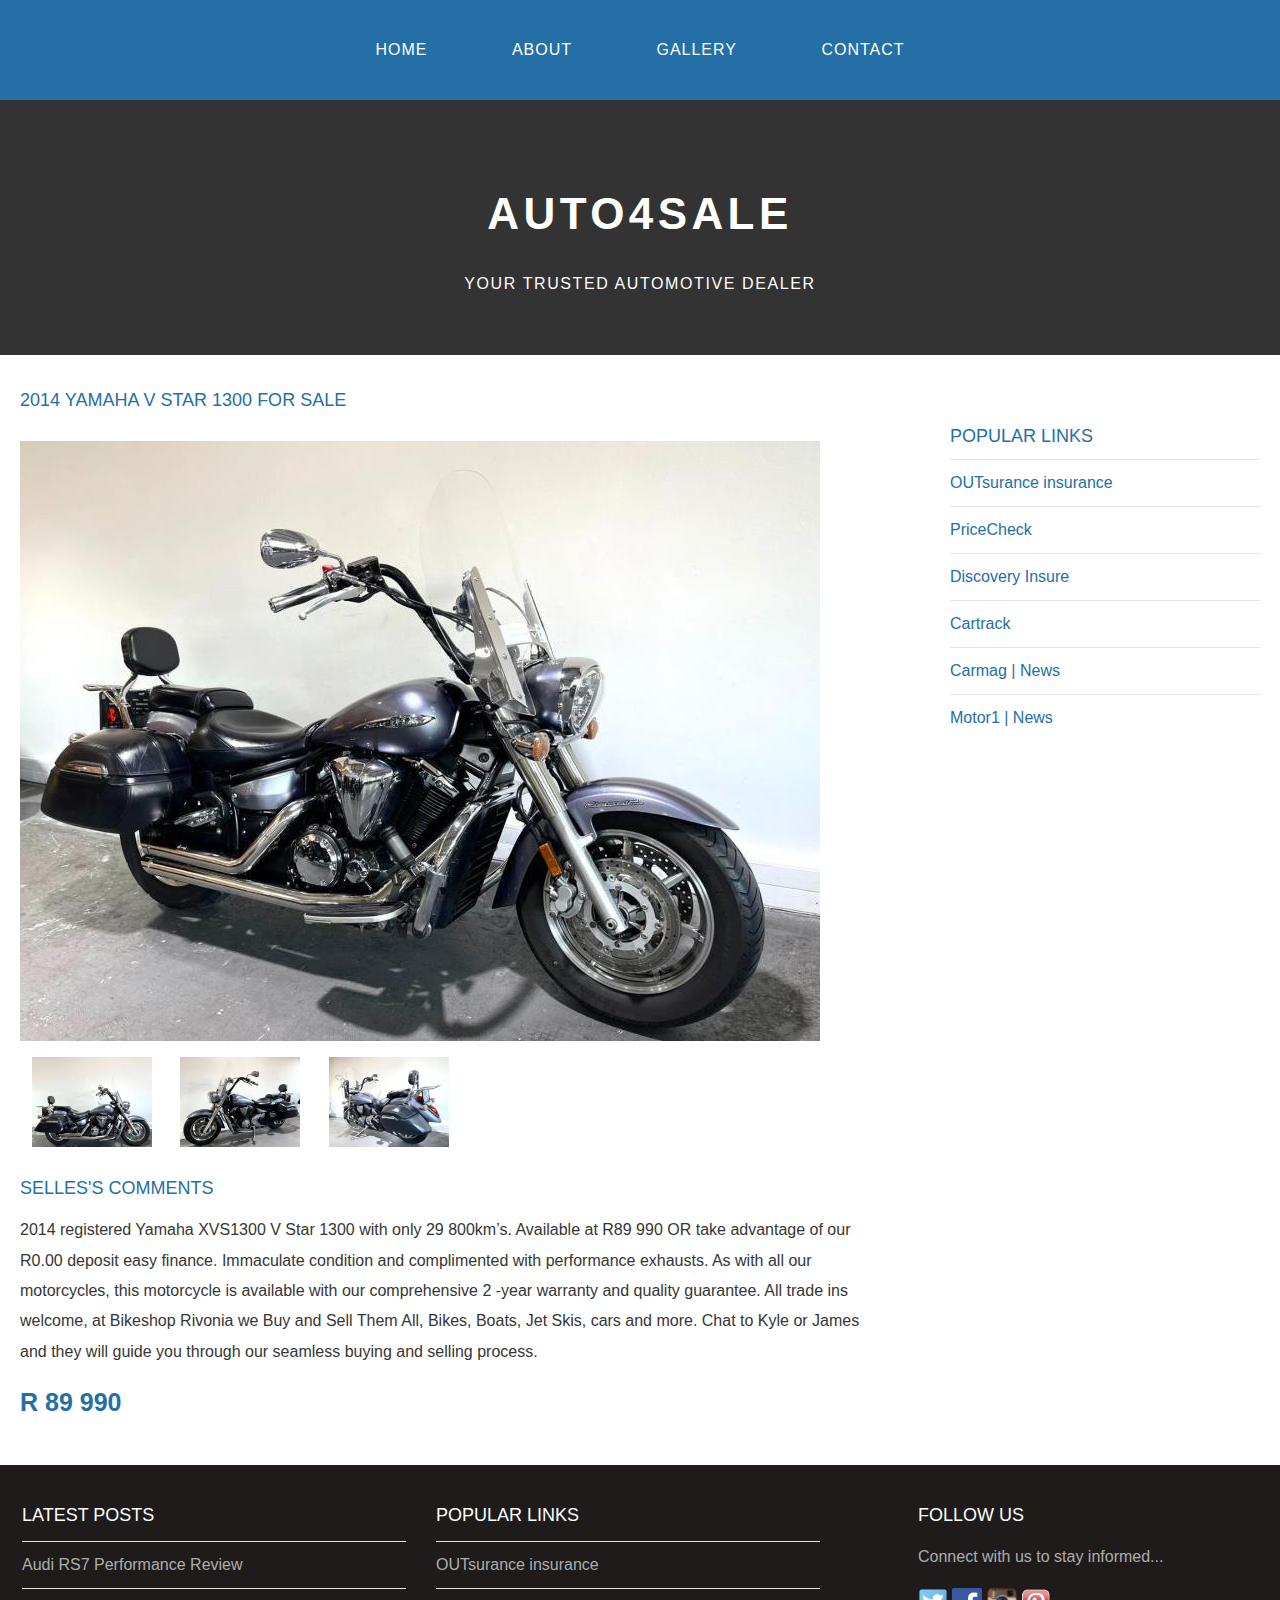
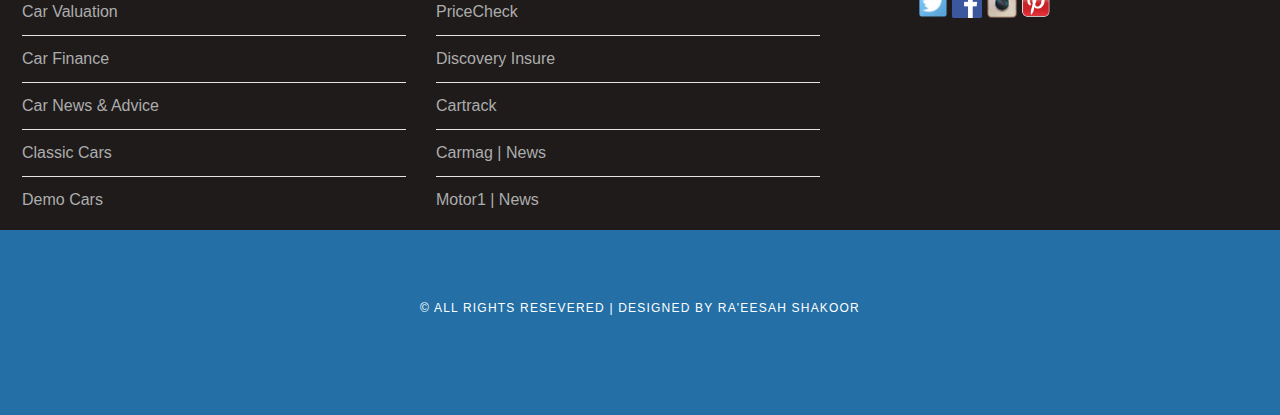
<file: yamaha.html>
<!DOCTYPE html>
<html>
    <head>
        <title>Auto4Sale | Bikes</title>
        <link rel="stylesheet" href="style.css">
    </head>
    <body>
        <div id="menu">
            <ul>
                <li><a href="index.html">Home</a></li>
                <li><a href="about.html">About</a></li>
                <li><a href="gallery.html">Gallery</a></li>
                <li><a href="contact.html">Contact</a></li>
            </ul>
        </div>

        <div id="header">
            <h1>AUTO4SALE</h1>
            <p>Your trusted automotive dealer</p>
        </div>

        <div id="page">
            <div id="content">
                <h2>2014 Yamaha V STAR 1300 For Sale</h2>
                <br>
                <img src="images/yamaha1.jpg">
                <br>
                <div id="gallery">
                    <img src="images/yamaha2.jpg">
                    <img src="images/yamaha3.jpg">
                    <img src="images/yamaha4.jpg">
                </div>

                <h2>Selles's Comments</h2>
                <p>2014 registered Yamaha XVS1300 V Star 1300 with only 29 800km’s. Available at R89 990 OR take advantage of our R0.00 deposit easy finance. Immaculate condition and complimented with performance exhausts. As with all our motorcycles, this motorcycle is available with our comprehensive 2 -year warranty and quality guarantee. All trade ins welcome, at Bikeshop Rivonia we Buy and Sell Them All, Bikes, Boats, Jet Skis, cars and more. Chat to Kyle or James and they will guide you through our seamless buying and selling process.</p>
                <div id="price">
                    <h2>R 89 990</h2><br><br>
                </div>
            </div>
            <br/><br/>
            <div id="sidebar">
                <h2>Popular Links</h2>
                <ul class="styled">
                    <li><a href="https://www.outsurance.co.za/">OUTsurance insurance</a></li>
                    <li><a href="https://www.pricecheck.co.za/">PriceCheck</a></li>
                    <li><a href="https://www.discovery.co.za/">Discovery Insure</a></li>
                    <li><a href="https://www.cartrack.co.za/">Cartrack</a></li>
                    <li><a href="https://www.carmag.co.za/news/">Carmag | News</a></li>
                    <li><a href="https://www.motor1.com/news/">Motor1 | News</a></li>
                </ul>
            </div>
        </div>

            <div id="footer">
                <div id="box1">
                    <h2>Latest Posts</h2>
                    <ul class="styled">
                        <li><a href="#">Audi RS7 Performance Review</a></li>
                        <li><a href="#">Car Valuation</a></li>
                        <li><a href="#">Car Finance</a></li>
                        <li><a href="#">Car News & Advice</a></li>
                        <li><a href="#">Classic Cars</a></li>
                        <li><a href="#">Demo Cars</a></li>
                    </ul>
                </div>
                <div id="box2">
                    <h2>Popular Links</h2>
                    <ul class="styled">
                        <li><a href="https://www.outsurance.co.za/">OUTsurance insurance</a></li>
                        <li><a href="https://www.pricecheck.co.za/">PriceCheck</a></li>
                        <li><a href="https://www.discovery.co.za/">Discovery Insure</a></li>
                        <li><a href="https://www.cartrack.co.za/">Cartrack</a></li>
                        <li><a href="https://www.carmag.co.za/news/">Carmag | News</a></li>
                        <li><a href="https://www.motor1.com/news/">Motor1 | News</a></li>
                    </ul>
                </div>
                <div id="box3">
                    <h2>Follow Us</h2>
                    <p>Connect with us to stay informed...</p>
                    <a href="#"><img src="images/twitter.png" height="30"/></a>
                    <a href="#"><img src="images/facebook.png" height="30"/></a>
                    <a href="#"><img src="images/instagram.png" height="30"/></a>
                    <a href="#"><img src="images/pinterest.png" height="30"/></a>
                </div>
            </div>
            <div id="copyright">
                <p>&copy; All Rights Resevered | Designed by Ra'eesah Shakoor</p>
            </div>
    </body>
</html>
</file>
<file: style.css>
/*=============== UNIVERSAL STYLES ===============*/
body{
    margin: 0;
    padding: 0;
    background-color: white;
    font-family: 'Raleway', sans-serif;
    font-size: 16px;
    font-weight: 400;
    color: #363636;
}

p{
    line-height: 190%;
}

a{
    text-decoration: none;
    color: #236fa6;
}

/*=============== MENU ===============*/

#menu{
    background-color: #236fa6;
    height: 100px;
}

#menu ul{
    margin: 0;
    padding: 0;
    list-style-type: none;
    text-align: center;
}

#menu li{
    display: inline-block;
}

#menu a{
    letter-spacing: 1px;
    text-decoration: none;
    text-align: center;
    text-transform: uppercase;
    font-size: 16px;
    line-height: 100px;
    color: white;

    padding: 0 40px;
    border: none;
    display: block;
}

#menu a:hover{
    background-color: #3777a6;
}

/*=============== HEADER ===============*/

#header{
    padding: 60px 0px 40px 0px;
    background-color: #333333;
    text-align: center;
}

#header h1{
    letter-spacing: 0.1em;
    font-size: 44px;
    color: white;
}

#header p{
    text-transform: uppercase;
    letter-spacing: 0.1em;
    color: white;
}

/*=============== PAGE AREA ===============*/

#page{
    min-height: 400px;
    padding: 20px;
}

#page h2{
    margin-bottom: 12px;
    text-transform: uppercase;
    font-weight: 400;
    font-size: 18px;
    color: #236fa6;
}

/*=============== CONTENT ===============*/

#content{
    float: left;
    width: 70%;
}

/*=============== SIDEBAR ===============*/

#sidebar{
    float: right;
    width: 25%;
}

/*=============== LISTS ===============*/

ul.styled{
    margin: 0;
    padding: 0;
    list-style-type: none;
}
ul.styled li{
    border-top: solid 1px #e5e5e5;
    padding: 14px 0px;
}

/*=============== FOOTER ===============*/

#footer{
    width: 100%;
    height: 340px;
    background-color: #1e1b1a;
    padding-top: 25px;
    padding-left: 22px;
    clear: both;
}

#footer h2{
    font-size: 18px;
    font-weight: 400;
    text-transform: uppercase;
    color: white;
}

#footer p{
    color: #adadad;
}

#footer a{
    color: #adadad;
}

#box1{
    float: left;
    width: 30%;
    padding-right: 30px;
}

#box2{
    float: left;
    width: 30%;
    padding-right: 30px;
}

#box3{
    float: right;
    width: 30%;
    padding-left: 30px;
}

/*=============== COPYRIGHT ===============*/

#copyright{
    width: 100%;
    height: 130px;
    text-align: center;
    background-color: #236fa6;
    padding-top: 55px;
    clear: both;
}

#copyright p{
    font-size: 12px;
    letter-spacing: 0.1em;
    text-transform: uppercase;
    color: white;
}

/*=============== GALLERY ===============*/

#gallery img{
	width:120px;
	margin:12px;
	-moz-transition: -moz-transform 0.5s ease-in;
	-webkit-transition: -webkit-transform 0.5s ease-in;
	-o-transition: -o-transform 0.5s ease-in;
}

#gallery img:hover{
	-moz-transform: scale(3);
	-webkit-transform: scale(3);
	-o-transform: scale(3);
 }

 /*=============== PRICE ===============*/

#price h2{
    text-transform: uppercase;
    font-weight: 600;
    font-size: 25px;
    color: #236fa6;
}
</file>
